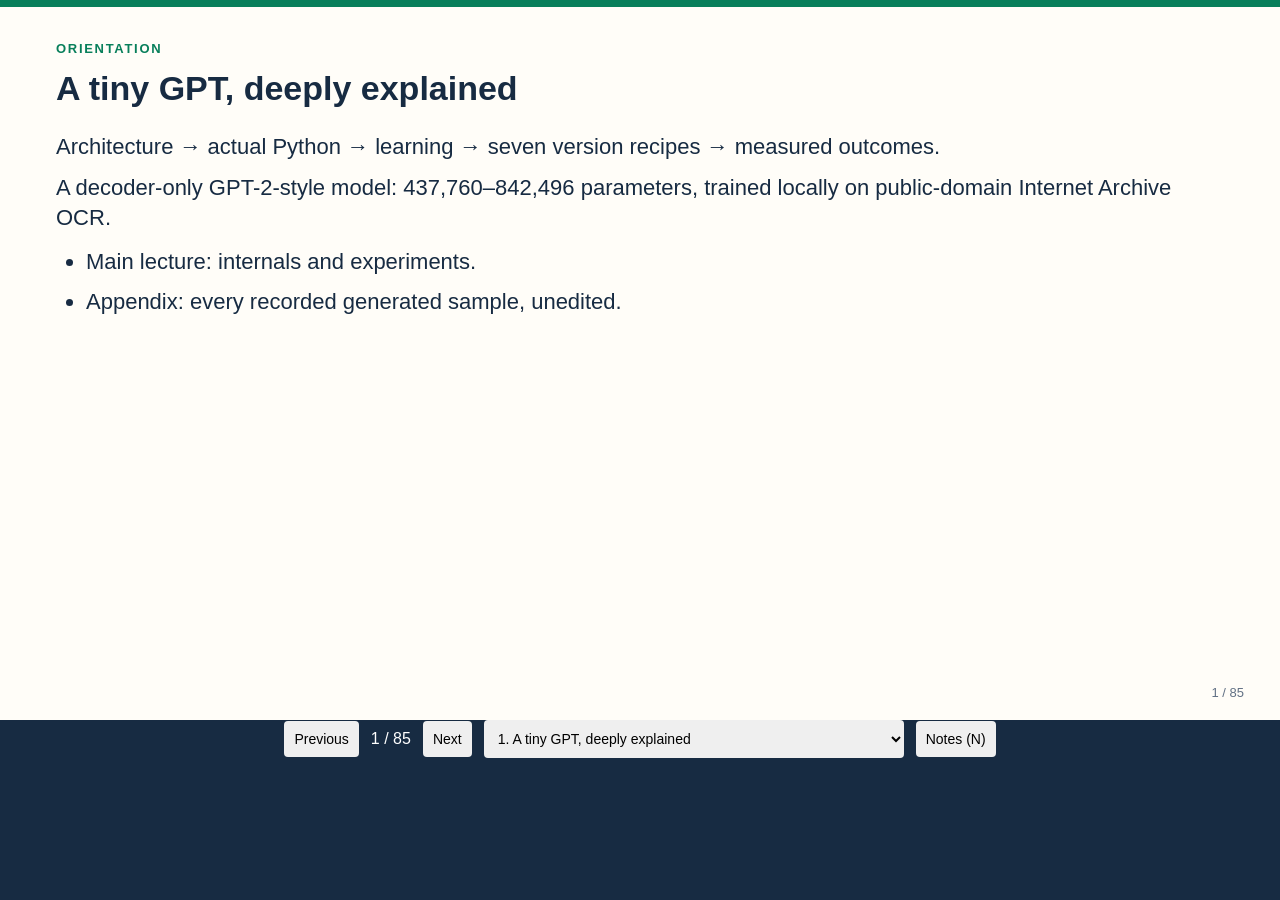
<file: deep-dive.html>
<!doctype html><html lang="en"><head><meta charset="utf-8"><meta name="viewport" content="width=device-width,initial-scale=1"><title>A tiny GPT, deeply explained: architecture, code, training, V1-V7</title><style>
*{box-sizing:border-box}body{margin:0;background:#172b42;color:#172b42;
font-family:Arial,Helvetica,sans-serif}.slide{display:none;position:relative;width:1280px;
height:720px;margin:24px auto;background:#fffdf8;padding:34px 56px 48px;
border-top:7px solid #087f5b}.slide.active{display:block}.eyebrow{font-size:13px;
color:#087f5b;text-transform:uppercase;letter-spacing:1.7px;font-weight:700}
h1{font-size:34px;line-height:1.14;margin:13px 0 24px;max-height:78px}
.content{font-size:22px;line-height:1.35}p{margin:12px 0}ul{padding-left:30px;
margin:14px 0}li{margin:10px 0}.source{font-size:13px;color:#617084;
font-family:monospace;margin-top:12px}pre{font-size:18px;line-height:1.36;
background:#eef2f5;border-left:4px solid #087f5b;padding:15px;margin:6px 0 14px;
white-space:pre-wrap;overflow-wrap:anywhere;font-family:ui-monospace,Menlo,monospace}
table{width:100%;border-collapse:collapse;margin:16px 0;font-size:17px;
line-height:1.3;table-layout:auto}td,th{padding:10px 8px;border-bottom:1px solid #d5dedc;
text-align:left;vertical-align:middle}th{background:#e8f4ee;font-weight:700}
tbody tr:nth-child(even){background:#f1f4f5}svg{display:block;width:100%;height:auto;
margin:12px 0}.legend{font-size:15px;line-height:1.4;margin:4px 0 14px}
.sample-label{font-size:15px;font-weight:700;color:#087f5b;margin:15px 0 4px}
blockquote{background:#eef2f5;white-space:pre-wrap;font-size:19px;line-height:1.35;
padding:12px 16px;border-left:4px solid #087f5b;margin:0 0 16px}
.sample-grid{display:grid;gap:18px}.sample-grid blockquote{font-size:18px}
.causal{max-width:670px;margin:auto}.causal td:not(:first-child){text-align:center;
font-family:monospace}.causal td.allowed{background:#c6ebd8}
.causal td.blocked{background:#e0e6eb;color:#617084}.causal th{font-family:monospace}
.notes{display:none;background:#f6efda;padding:18px;margin-top:25px;font-size:17px;
line-height:1.5}body.show-notes .slide{height:auto;min-height:720px}
body.show-notes .notes{display:block}footer{position:absolute;bottom:20px;right:36px;
font-size:13px;color:#617084}nav{display:flex;justify-content:center;align-items:center;
gap:12px;padding:0 15px 22px;color:white}button,select{padding:10px;border:0;
border-radius:4px;font-size:14px}select{max-width:500px}button{cursor:pointer}
@media(max-width:1280px){.slide{width:100%;height:auto;min-height:720px;margin:0}}
@media print{@page{size:13.333333in 7.5in;margin:0}body{background:white}
.slide{display:block!important;width:1280px;height:720px;min-height:0;margin:0;
break-after:page;break-inside:avoid}.notes,nav{display:none!important}}
</style></head><body><section class="slide active" id="slide-1"><div class="eyebrow">Orientation</div><h1>A tiny GPT, deeply explained</h1><div class="content"><p>Architecture → actual Python → learning → seven version recipes → measured outcomes.</p><p>A decoder-only GPT-2-style model: 437,760–842,496 parameters, trained locally on public-domain Internet Archive OCR.</p><ul><li>Main lecture: internals and experiments.</li><li>Appendix: every recorded generated sample, unedited.</li></ul></div><aside class="notes"><strong>Speaker notes</strong><p>Use the main lecture over two sessions, then browse the sample appendix during discussion. The deck is generated from source files and the three experiment JSON records. V1/V2 are scratch-trained; V3-V7 are warm-started continuations. No pretrained GPT-2 weights are used.</p></aside><footer>1 / 85</footer></section><section class="slide" id="slide-2"><div class="eyebrow">Orientation</div><h1>What students should be able to explain</h1><div class="content"><ul><li>Trace every tensor from byte IDs to next-byte logits.</li><li>Explain causality, pre-normalization, residual paths and weight tying.</li><li>Build a training batch without future or document-boundary leakage.</li><li>Distinguish scratch training, warm starts and identity depth growth.</li><li>Read the results without confusing byte accuracy with good writing.</li></ul></div><aside class="notes"><strong>Speaker notes</strong><p>Prerequisites: Python, basic PyTorch, matrix multiplication, softmax, and gradients. Allocate a first session to architecture/code and a second to data/training/version comparisons. The appendix is searchable evidence, not material that must all be presented aloud.</p></aside><footer>2 / 85</footer></section><section class="slide" id="slide-3"><div class="eyebrow">Architecture</div><h1>GPT-2-style does not mean pretrained GPT-2</h1><div class="content"><table><thead><tr><th>Feature</th><th>Retained</th><th>Intentional simplification</th></tr></thead><tbody><tr><td>Decoder blocks</td><td>Causal attention + pre-LN residual MLP</td><td>1–4 blocks, not 12</td></tr><tr><td>Embeddings</td><td>Learned tokens and absolute positions</td><td>256 bytes, not GPT-2 BPE</td></tr><tr><td>MLP</td><td>4× expansion, tanh GELU, biases</td><td>Width 64 or 128</td></tr><tr><td>Output</td><td>Final LayerNorm + tied token matrix</td><td>No separate vocabulary head</td></tr><tr><td>Engineering</td><td>AdamW, clipping, checkpoints</td><td>No KV cache or distributed training</td></tr></tbody></table><p>Structurally faithful and readable; not compatible with the original GPT-2 checkpoint shapes.</p></div><aside class="notes"><strong>Speaker notes</strong><p>Reference implementation: https://github.com/openai/gpt-2/blob/master/src/model.py . The reference&#x27;s conv1d projections are pointwise linear maps. Our initialization and training engineering are implementation choices, not a claim to reproduce every original GPT-2 detail.</p></aside><footer>3 / 85</footer></section><section class="slide" id="slide-4"><div class="eyebrow">Architecture</div><h1>The family at a glance</h1><div class="content"><table><thead><tr><th>Version</th><th>Blocks</th><th>Width</th><th>Heads</th><th>Byte context</th><th>Dropout</th><th>Parameters</th></tr></thead><tbody><tr><td>V1</td><td>2</td><td>128</td><td>4</td><td>64</td><td>0.0</td><td>437,760</td></tr><tr><td>V2</td><td>3</td><td>128</td><td>4</td><td>128</td><td>0.1</td><td>644,224</td></tr><tr><td>V3</td><td>3</td><td>128</td><td>4</td><td>128</td><td>0.1</td><td>644,224</td></tr><tr><td>V4</td><td>3</td><td>128</td><td>4</td><td>128</td><td>0.1</td><td>644,224</td></tr><tr><td>V5</td><td>4</td><td>128</td><td>4</td><td>128</td><td>0.1</td><td>842,496</td></tr><tr><td>V6</td><td>4</td><td>128</td><td>4</td><td>128</td><td>0.1</td><td>842,496</td></tr><tr><td>V7</td><td>4</td><td>128</td><td>4</td><td>128</td><td>0.1</td><td>842,496</td></tr></tbody></table><p>The core mechanism stays the same. V5 adds depth; V3–V7 mainly broaden data coverage.</p></div><aside class="notes"><strong>Speaker notes</strong><p>V1 uses no dropout. All later named versions use dropout 0.1. V2 doubles context and adds a block relative to V1. V5 adds the fourth block. The vocabulary remains 256 because bytes represent new words without needing a tokenizer vocabulary update.</p></aside><footer>4 / 85</footer></section><section class="slide" id="slide-5"><div class="eyebrow">Data</div><h1>Six real Archive works, not synthetic text</h1><div class="content"><table><thead><tr><th>Work</th><th>Scan edition</th><th>Training bytes</th></tr></thead><tbody><tr><td>Through the Looking-Glass</td><td>[1899?]</td><td>132,440</td></tr><tr><td>Alice&#x27;s adventures in Wonderland</td><td>1872</td><td>117,712</td></tr><tr><td>The wonderful wizard of Oz</td><td>1900, c1899</td><td>168,045</td></tr><tr><td>Peter and Wendy</td><td>c1911</td><td>207,564</td></tr><tr><td>The wind in the willows</td><td>c1913</td><td>267,269</td></tr><tr><td>The secret garden</td><td>[1911]</td><td>347,686</td></tr></tbody></table><p>Available training data: 1,240,716 bytes, 9.4× the original corpus.</p></div><aside class="notes"><strong>Speaker notes</strong><p>All scans are Internet Archive digitized books with NOT_IN_COPYRIGHT US metadata. This is not a Wayback crawl. Peter&#x27;s metadata says c1911 but its title page says 1912. Rights are US-specific; Peter Pan-related material has special UK provisions. Review older language and OCR errors before classroom use. Source URLs are in the closing slide.</p></aside><footer>5 / 85</footer></section><section class="slide" id="slide-6"><div class="eyebrow">Data</div><h1>Extract the story, not the whole scanned volume</h1><div class="content"><div class="source">expanded_data.py:86-94 · extract_story</div><pre><code>def extract_story(name, raw):
    if name not in BOUNDARIES:
        raise ValueError(f&quot;Story boundaries for {name} have not been verified.&quot;)
    start_pattern, end_pattern = BOUNDARIES[name]
    start = re.search(start_pattern, raw, re.IGNORECASE)
    endings = list(re.finditer(end_pattern, raw, re.IGNORECASE))
    if start is None or not endings or endings[-1].end() &lt;= start.start():
        raise ValueError(f&quot;Reliable story boundaries not found for {name}.&quot;)
    return unwrap_story(raw[start.start():endings[-1].end()])</code></pre><ul><li>Alice: stop before advertisements for Looking-Glass.</li><li>Peter: exclude the separately bound Margaret Ogilvy.</li><li>Keep source, cleaned and split hashes; retain uncorrected OCR errors.</li></ul></div><aside class="notes"><strong>Speaker notes</strong><p>This is actual code, not pseudocode. The verified start/end regular expressions are stored in BOUNDARIES and the corpus manifest. Missing reliable markers cause an explicit error. Decorative initial letters can be absent from OCR; the Oz opening is one example. Do not silently fill missing text with invented prose.</p></aside><footer>6 / 85</footer></section><section class="slide" id="slide-7"><div class="eyebrow">Data</div><h1>Split first; never move a holdout into training</h1><div class="content"><div class="source">expanded_data.py:77-83 · spans_for</div><pre><code>def spans_for(content):
    first, second = int(len(content) * 0.8), int(len(content) * 0.9)
    spans = dict(train=(0, first), validation=(first + MAX_CONTEXT, second),
                 test=(second + MAX_CONTEXT, len(content)))
    if any(end - start &lt;= 4 * MAX_CONTEXT for start, end in spans.values()):
        raise ValueError(&quot;Expanded book is too short for useful disjoint splits.&quot;)
    return spans</code></pre><p>Each new work: contiguous 80/10/10 passages, with 128 discarded bytes at both boundaries.</p><p>The original train/validation/test files remain frozen.</p></div><aside class="notes"><strong>Speaker notes</strong><p>A window must fit within one book&#x27;s training split. The test is within-book, not an unseen-author benchmark. A 128-byte boundary gap guards the maximum context. Byte cuts need not align with words or Unicode characters; the learning task itself is defined on bytes. Checksums detect accidental changes.</p></aside><footer>7 / 85</footer></section><section class="slide" id="slide-8"><div class="eyebrow">Data</div><h1>Tokenization: a deliberately visible choice</h1><div class="content"><div class="source">model.py:28-29 · encode</div><pre><code>def encode(text: str) -&gt; list[int]:
    return list(text.encode(&quot;utf-8&quot;))</code></pre><div class="source">model.py:32-34 · decode</div><pre><code>def decode(tokens: list[int]) -&gt; str:
    # An unfinished or invalid UTF-8 sequence is visible as a replacement character.
    return bytes(tokens).decode(&quot;utf-8&quot;, errors=&quot;replace&quot;)</code></pre><p>“Alice” → [65, 108, 105, 99, 101]. A Unicode character can occupy several bytes.</p><p>256 IDs, no unknown-word token. Byte perplexity is not GPT-2 BPE perplexity.</p></div><aside class="notes"><strong>Speaker notes</strong><p>decode uses replacement characters for invalid or unfinished UTF-8. Generation can terminate mid-character or mid-word. Keeping bytes makes the Transformer visible without a tokenizer subsystem, but makes context much shorter in word terms. For cross-tokenizer comparisons, use normalized raw-byte metrics rather than token PPL.</p></aside><footer>8 / 85</footer></section><section class="slide" id="slide-9"><div class="eyebrow">Data</div><h1>A training example is a shifted window</h1><div class="content"><div class="source">train.py:48-53 · batch</div><pre><code>def batch(data, context, batch_size, rng, device):
    starts = torch.randint(len(data) - context, (batch_size,), generator=rng)
    offsets = torch.arange(context)
    x = data[starts[:, None] + offsets]
    y = data[starts[:, None] + offsets + 1]
    return x.to(device), y.to(device)</code></pre><p>x = A l i c     y = l i c e. Every training position predicts the next byte.</p><p>The sampled start leaves room for the final target: len(data) − context.</p></div><aside class="notes"><strong>Speaker notes</strong><p>starts are sampled from [0, len(data)-context), so y&#x27;s largest possible index is len(data)-1. This is why the input and target share a window shifted by one. The helper receives only a training document, never a concatenation crossing validation or a book boundary.</p></aside><footer>9 / 85</footer></section><section class="slide" id="slide-10"><div class="eyebrow">Architecture</div><h1>The full computation graph</h1><div class="content"><svg viewBox="0 0 1080 210" role="img" aria-label="Byte IDs to cross-entropy"><defs><marker id="arrow-ByteIDstocrossentropy" markerWidth="8" markerHeight="8" refX="6" refY="3" orient="auto"><path d="M0 0 L6 3 L0 6" fill="#087f5b"/></marker></defs><rect x="10.0" y="20" width="151.7" height="148" rx="9" fill="#e8f4ee" stroke="#087f5b" stroke-width="2"/><text x="85.8" y="63.5" text-anchor="middle" font-size="20" fill="#172b42">Byte IDs</text><text x="85.8" y="88.5" text-anchor="middle" font-size="20" fill="#172b42">[B,T]</text><path d="M164.7 92 h20" stroke="#087f5b" stroke-width="2" marker-end="url(#arrow-ByteIDstocrossentropy)"/><rect x="191.7" y="20" width="151.7" height="148" rx="9" fill="#e8f4ee" stroke="#087f5b" stroke-width="2"/><text x="267.5" y="63.5" text-anchor="middle" font-size="20" fill="#172b42">Token + position</text><text x="267.5" y="88.5" text-anchor="middle" font-size="20" fill="#172b42">[B,T,C]</text><path d="M346.3 92 h20" stroke="#087f5b" stroke-width="2" marker-end="url(#arrow-ByteIDstocrossentropy)"/><rect x="373.3" y="20" width="151.7" height="148" rx="9" fill="#e8f4ee" stroke="#087f5b" stroke-width="2"/><text x="449.2" y="63.5" text-anchor="middle" font-size="20" fill="#172b42">Decoder blocks</text><text x="449.2" y="88.5" text-anchor="middle" font-size="20" fill="#172b42">[B,T,C]</text><path d="M528.0 92 h20" stroke="#087f5b" stroke-width="2" marker-end="url(#arrow-ByteIDstocrossentropy)"/><rect x="555.0" y="20" width="151.7" height="148" rx="9" fill="#e8f4ee" stroke="#087f5b" stroke-width="2"/><text x="630.8" y="63.5" text-anchor="middle" font-size="20" fill="#172b42">Final norm</text><text x="630.8" y="88.5" text-anchor="middle" font-size="20" fill="#172b42">[B,T,C]</text><path d="M709.7 92 h20" stroke="#087f5b" stroke-width="2" marker-end="url(#arrow-ByteIDstocrossentropy)"/><rect x="736.7" y="20" width="151.7" height="148" rx="9" fill="#e8f4ee" stroke="#087f5b" stroke-width="2"/><text x="812.5" y="63.5" text-anchor="middle" font-size="20" fill="#172b42">Tied logits</text><text x="812.5" y="88.5" text-anchor="middle" font-size="20" fill="#172b42">[B,T,256]</text><path d="M891.3 92 h20" stroke="#087f5b" stroke-width="2" marker-end="url(#arrow-ByteIDstocrossentropy)"/><rect x="918.3" y="20" width="151.7" height="148" rx="9" fill="#e8f4ee" stroke="#087f5b" stroke-width="2"/><text x="994.2" y="63.5" text-anchor="middle" font-size="20" fill="#172b42">Next-byte loss</text><text x="994.2" y="88.5" text-anchor="middle" font-size="20" fill="#172b42">scalar</text></svg><p>V7: B=32, T=128, C=128, H=4, L=4. The loss trains all positions.</p><p>Generation uses only the final position’s logits, then appends one sampled byte.</p></div><aside class="notes"><strong>Speaker notes</strong><p>Residual connections preserve the [batch, time, channel] shape throughout the stack. Token and position embeddings are added, not concatenated. Logits are unnormalized scores; cross-entropy combines log-softmax with the correct-target lookup.</p></aside><footer>10 / 85</footer></section><section class="slide" id="slide-11"><div class="eyebrow">Architecture</div><h1>Tensor shapes inside one attention block</h1><div class="content"><table><thead><tr><th>Tensor</th><th>General shape</th><th>V7 concrete shape</th></tr></thead><tbody><tr><td>Hidden x</td><td>[B,T,C]</td><td>[32,128,128]</td></tr><tr><td>Packed QKV</td><td>[B,T,3C]</td><td>[32,128,384]</td></tr><tr><td>Each of Q,K,V</td><td>[B,H,T,C/H]</td><td>[32,4,128,32]</td></tr><tr><td>Attention scores</td><td>[B,H,T,T]</td><td>[32,4,128,128]</td></tr><tr><td>Merged output</td><td>[B,T,C]</td><td>[32,128,128]</td></tr></tbody></table><p>Scores alone contain 2,097,152 floats ≈ 8 MiB per block, before gradients.</p></div><aside class="notes"><strong>Speaker notes</strong><p>Head width is C/H=32. Time appears twice in the score tensor: one axis for query positions and one for keys. Doubling context multiplies score memory by four, not two. Total training memory also includes activations, gradients and optimizer states.</p></aside><footer>11 / 85</footer></section><section class="slide" id="slide-12"><div class="eyebrow">Architecture / actual code</div><h1>Learned embeddings and positions</h1><div class="content"><div class="source">model.py:104-109 · GPT.forward</div><pre><code>def forward(self, tokens, targets=None):
    if tokens.ndim != 2 or not 1 &lt;= tokens.shape[1] &lt;= self.config.context:
        raise ValueError(&quot;Input must have shape [batch, 1..context].&quot;)
    positions = torch.arange(tokens.shape[1], device=tokens.device)
    x = self.embedding_dropout(self.token(tokens) + self.position(positions))
    x = self.final_norm(self.blocks(x))</code></pre><p>Embeddings: token table [256,C], position table [context,C]. Positions start at zero.</p><p>Layer blocks preserve width; positional information is learned, not sinusoidal.</p></div><aside class="notes"><strong>Speaker notes</strong><p>Inspect GPT.__init__ for the two nn.Embedding tables. These are absolute learned positions like GPT-2. During cropped generation, positions reset for each window; this is a simplification, not a long-context or cached-decoding implementation.</p></aside><footer>12 / 85</footer></section><section class="slide" id="slide-13"><div class="eyebrow">Architecture / actual code</div><h1>Project Q, K and V; split the heads</h1><div class="content"><div class="source">model.py:48-54 · CausalAttention.forward</div><pre><code>def forward(self, x):
    batch, length, width = x.shape
    q, k, v = self.qkv(x).chunk(3, dim=-1)
    q, k, v = [
        t.view(batch, length, self.heads, width // self.heads).transpose(1, 2)
        for t in (q, k, v)
    ]</code></pre><p>One linear layer makes 3C features; chunk separates query, key and value roles.</p></div><aside class="notes"><strong>Speaker notes</strong><p>Q identifies what each position seeks, K describes positions to match against, and V provides their content. view splits C into heads and head-width; transpose puts heads before time. Each head gets an independent attention matrix, not independent tokens.</p></aside><footer>13 / 85</footer></section><section class="slide" id="slide-14"><div class="eyebrow">Architecture</div><h1>The triangular mask is the causality guarantee</h1><div class="content"><div class="causal"><table><thead><tr><th>Q / K</th><th>k0</th><th>k1</th><th>k2</th><th>k3</th><th>k4</th></tr></thead><tbody><tr><td>q0</td><td class="allowed">1</td><td class="blocked">0</td><td class="blocked">0</td><td class="blocked">0</td><td class="blocked">0</td></tr><tr><td>q1</td><td class="allowed">1</td><td class="allowed">1</td><td class="blocked">0</td><td class="blocked">0</td><td class="blocked">0</td></tr><tr><td>q2</td><td class="allowed">1</td><td class="allowed">1</td><td class="allowed">1</td><td class="blocked">0</td><td class="blocked">0</td></tr><tr><td>q3</td><td class="allowed">1</td><td class="allowed">1</td><td class="allowed">1</td><td class="allowed">1</td><td class="blocked">0</td></tr><tr><td>q4</td><td class="allowed">1</td><td class="allowed">1</td><td class="allowed">1</td><td class="allowed">1</td><td class="allowed">1</td></tr></tbody></table></div><p>1 = visible key; 0 = forbidden future key. A token may see itself and all earlier tokens.</p><p>Changing positions 8–15 must leave logits at positions 0–7 unchanged.</p></div><aside class="notes"><strong>Speaker notes</strong><p>Rows are queries and columns are keys. Mask the future before softmax with minus infinity, so forbidden weights become zero. Zeroing scores instead would still give future keys probability mass. Evaluation disables dropout for the exact-prefix test.</p></aside><footer>14 / 85</footer></section><section class="slide" id="slide-15"><div class="eyebrow">Architecture / actual code</div><h1>Scale, mask, normalize, then mix values</h1><div class="content"><div class="source">model.py:55-57 · CausalAttention.forward</div><pre><code>scores = q @ k.transpose(-2, -1) / math.sqrt(width // self.heads)
scores = scores.masked_fill(~self.mask[:length, :length], float(&quot;-inf&quot;))
weights = self.attention_dropout(scores.softmax(dim=-1))</code></pre><p>softmax(QKᵀ / √head_width) V. Scaling prevents large dot products from saturating softmax.</p></div><aside class="notes"><strong>Speaker notes</strong><p>The scale is 1/sqrt(32) for our 128-wide, four-head models. Before dropout, each attention row sums to one over visible keys. Training-time attention dropout scales surviving weights and does not renormalize the row. This is separate from the causal mask.</p></aside><footer>15 / 85</footer></section><section class="slide" id="slide-16"><div class="eyebrow">Architecture / actual code</div><h1>Merge heads and project back to the residual width</h1><div class="content"><div class="source">model.py:58-59 · CausalAttention.forward</div><pre><code>attended = (weights @ v).transpose(1, 2).contiguous().view(batch, length, width)
return self.output_dropout(self.project(attended))</code></pre><div class="source">model.py:40-44 · CausalAttention.__init__</div><pre><code>self.heads = config.heads
self.qkv = nn.Linear(config.width, 3 * config.width)
self.project = nn.Linear(config.width, config.width)
self.attention_dropout = nn.Dropout(config.dropout)
self.output_dropout = nn.Dropout(config.dropout)</code></pre><p>transpose → contiguous → view merges head outputs. The projection restores the C-wide residual interface.</p></div><aside class="notes"><strong>Speaker notes</strong><p>After transposing the attended values, contiguous makes the memory layout compatible with view. The output projection mixes heads. Its output dropout is a regularization site, not a change in tensor shape or vocabulary.</p></aside><footer>16 / 85</footer></section><section class="slide" id="slide-17"><div class="eyebrow">Architecture / actual code</div><h1>A block has two pre-normalized residual branches</h1><div class="content"><div class="source">model.py:75-77 · Block.forward</div><pre><code>def forward(self, x):
    x = x + self.attention(self.ln1(x))
    return x + self.mlp(self.ln2(x))</code></pre><div class="source">model.py:68-73 · Block.__init__</div><pre><code>self.mlp = nn.Sequential(
    nn.Linear(config.width, 4 * config.width),
    nn.GELU(approximate=&quot;tanh&quot;),
    nn.Linear(4 * config.width, config.width),
    nn.Dropout(config.dropout),
)</code></pre><p>Attention communicates across time. The MLP transforms each position’s features.</p></div><aside class="notes"><strong>Speaker notes</strong><p>Pre-LN means normalize the branch input, then add its output to the untouched residual stream. LayerNorm normalizes features within one token, not across time. The MLP is position-wise: C→4C→C, with tanh-approximate GELU between its linear maps.</p></aside><footer>17 / 85</footer></section><section class="slide" id="slide-18"><div class="eyebrow">Architecture</div><h1>Why LayerNorm and GELU are not optional details</h1><div class="content"><ul><li>LayerNorm(x) = gain·(x−μ)/√(variance+ε) + bias; statistics are across C.</li><li>GELU approximately gates x by the probability it exceeds a Gaussian threshold.</li><li>The residual path carries existing information and a direct gradient route.</li><li>Final LayerNorm precedes the tied vocabulary projection.</li></ul><p>Our nn.LayerNorm default ε is 10⁻⁵; GELU uses approximate=&#x27;tanh&#x27;.</p></div><aside class="notes"><strong>Speaker notes</strong><p>Contrast LayerNorm with BatchNorm: its behavior does not depend on another example in the minibatch. GELU is not ReLU; it retains a smooth negative-side response. These operations are preserved from the GPT-2 structural pattern.</p></aside><footer>18 / 85</footer></section><section class="slide" id="slide-19"><div class="eyebrow">Architecture / actual code</div><h1>One embedding matrix serves two jobs</h1><div class="content"><div class="source">model.py:110-115 · GPT.forward</div><pre><code># F.linear uses the very same matrix as the input token embedding.
logits = F.linear(x, self.token.weight)
loss = None
if targets is not None:
    loss = F.cross_entropy(logits.reshape(-1, 256), targets.reshape(-1))
return logits, loss</code></pre><p>F.linear(x, token.weight) uses the same [256,C] parameter matrix used for input lookup.</p></div><aside class="notes"><strong>Speaker notes</strong><p>Weight tying reduces parameters and connects token representations with token prediction. F.linear interprets the embedding matrix as output rows. The loss flattens [B,T,256] and [B,T] so every target contributes. No softmax is needed before F.cross_entropy; supplying probabilities there would be incorrect.</p></aside><footer>19 / 85</footer></section><section class="slide" id="slide-20"><div class="eyebrow">Architecture</div><h1>Count the parameters instead of guessing</h1><div class="content"><p>P = 256C + TC + L(12C² + 13C) + 2C</p><table><thead><tr><th>Component</th><th>V7 parameters</th></tr></thead><tbody><tr><td>Token embedding: 256×128</td><td>32,768</td></tr><tr><td>Position embedding: 128×128</td><td>16,384</td></tr><tr><td>One decoder block: 12×128² + 13×128</td><td>198,272</td></tr><tr><td>Four blocks</td><td>793,088</td></tr><tr><td>Final LayerNorm</td><td>256</td></tr><tr><td>Total</td><td>842,496</td></tr></tbody></table></div><aside class="notes"><strong>Speaker notes</strong><p>Attention contributes 4C²+4C parameters; the MLP contributes 8C²+5C; two LayerNorms contribute 4C. The final norm adds 2C. Dropout and the causal mask have no learned parameters. There is no second output vocabulary matrix.</p></aside><footer>20 / 85</footer></section><section class="slide" id="slide-21"><div class="eyebrow">Architecture / actual code</div><h1>Initialization keeps residual branches controlled</h1><div class="content"><div class="source">model.py:98-102 · GPT._initialize</div><pre><code>def _initialize(module):
    if isinstance(module, (nn.Linear, nn.Embedding)):
        nn.init.normal_(module.weight, std=0.02)
        if isinstance(module, nn.Linear):
            nn.init.zeros_(module.bias)</code></pre><div class="source">model.py:91-95 · GPT.__init__</div><pre><code>for block in self.blocks:
    nn.init.normal_(block.attention.project.weight,
                    std=0.02 / math.sqrt(2 * config.layers))
    nn.init.normal_(block.mlp[2].weight,
                    std=0.02 / math.sqrt(2 * config.layers))</code></pre><p>Linear/embedding weights start with σ=0.02; residual projections use σ=0.02/√(2L).</p></div><aside class="notes"><strong>Speaker notes</strong><p>Biases are zero. Scaling residual output projections with depth controls accumulated residual variance. This is our training-oriented implementation choice, not a promise to match the original TensorFlow checkpoint initialization exactly.</p></aside><footer>21 / 85</footer></section><section class="slide" id="slide-22"><div class="eyebrow">Architecture / regularization</div><h1>Where V2–V7 apply dropout</h1><div class="content"><table><thead><tr><th>Site</th><th>Actual operation</th><th>Training p</th><th>Evaluation</th></tr></thead><tbody><tr><td>Embeddings</td><td>token + position → dropout</td><td>0.1</td><td>Identity</td></tr><tr><td>Attention weights</td><td>softmax scores → dropout</td><td>0.1</td><td>Identity</td></tr><tr><td>Attention output</td><td>projection → dropout</td><td>0.1</td><td>Identity</td></tr><tr><td>MLP output</td><td>second linear → dropout</td><td>0.1</td><td>Identity</td></tr></tbody></table><p>model.eval() disables dropout, but does not disable gradients. no_grad() is a separate control.</p></div><aside class="notes"><strong>Speaker notes</strong><p>V1 has p=0, so its legacy function is unchanged. The same saved state dict loads with a default dropout field when old checkpoints omit that field. The dropout tests check train/eval behavior, generation determinism and training-mode restoration.</p></aside><footer>22 / 85</footer></section><section class="slide" id="slide-23"><div class="eyebrow">Training / actual code</div><h1>One optimization step</h1><div class="content"><div class="source">train_expanded.py:102-110 · train_version</div><pre><code>optimizer.zero_grad(set_to_none=True)
_, loss = model(x.to(device), y.to(device))
if not torch.isfinite(loss).item():
    raise RuntimeError(f&quot;Nonfinite {spec[&#x27;name&#x27;]} loss at step {step}&quot;)
loss.backward()
norm = torch.nn.utils.clip_grad_norm_(model.parameters(), 1.0)
if not torch.isfinite(norm).item():
    raise RuntimeError(f&quot;Nonfinite {spec[&#x27;name&#x27;]} gradient at step {step}&quot;)
optimizer.step()</code></pre><p>AdamW LR=0.0003 for new stages; weight decay=0.01; clip gradient norm to 1.</p></div><aside class="notes"><strong>Speaker notes</strong><p>The scratch studies used LR=0.001. Expanded stages use a lower fixed LR because they warm-start learned weights. zero_grad precedes backward; clipping follows backward and precedes optimizer.step. Nonfinite loss or gradients raise an explicit error.</p></aside><footer>23 / 85</footer></section><section class="slide" id="slide-24"><div class="eyebrow">Training / evaluation</div><h1>Score next bytes without giving away the target</h1><div class="content"><div class="source">train.py:70-78 · evaluate</div><pre><code>    for indices in positions.split(64):
        offsets = torch.arange(-model.config.context, 0)
        x = data[indices[:, None] + offsets].to(device)
        y = data[indices].to(device)
        logits = model(x)[0][:, -1]
        losses.extend(F.cross_entropy(logits, y, reduction=&quot;none&quot;).cpu().tolist())
        correct += int((logits.argmax(-1) == y).sum().item())
finally:
    model.train(previous_mode)</code></pre><p>Inputs end immediately before the scored target. Only logits[:,−1] is compared with that target.</p></div><aside class="notes"><strong>Speaker notes</strong><p>Evaluation positions are sampled without replacement using fixed generators. All versions score identical targets within a comparison but may use different context lengths. Conditioning on prior held-out bytes is normal autoregressive evaluation, not training on test targets. eval and no_grad serve different purposes.</p></aside><footer>24 / 85</footer></section><section class="slide" id="slide-25"><div class="eyebrow">Study 1 / recipes</div><h1>Baseline plus five improvement attempts</h1><div class="content"><table><thead><tr><th>Run</th><th>Change</th><th>Context</th><th>Width / blocks</th><th>Updates</th></tr></thead><tbody><tr><td>R0</td><td>Baseline: one small block, 200 updates</td><td>32</td><td>64 / 1</td><td>200</td></tr><tr><td>R1</td><td>Increase updates from 200 to 600</td><td>32</td><td>64 / 1</td><td>600</td></tr><tr><td>R2</td><td>Increase context from 32 to 64 bytes</td><td>64</td><td>64 / 1</td><td>600</td></tr><tr><td>R3</td><td>Increase width to 128 and depth to two blocks</td><td>64</td><td>128 / 2</td><td>600</td></tr><tr><td>R4</td><td>Increase updates from 600 to 1800</td><td>64</td><td>128 / 2</td><td>1800</td></tr><tr><td>R5</td><td>Add 100-step warmup and cosine learning-rate decay</td><td>64</td><td>128 / 2</td><td>1800</td></tr></tbody></table></div><aside class="notes"><strong>Speaker notes</strong><p>Each scratch run restarts seed 42 and its own batch generator. R1 adds training; R2 adds context; R3 adds width and depth together; R4 adds training; R5 adds a schedule. These are practical attempts, not five guaranteed successes or an equal-compute ablation.</p></aside><footer>25 / 85</footer></section><section class="slide" id="slide-26"><div class="eyebrow">Study 1 / all results</div><h1>The baseline experiment table</h1><div class="content"><table><thead><tr><th>Run</th><th>Parameters</th><th>Train loss</th><th>Val loss</th><th>Val BPB</th><th>Val PPL</th><th>Val accuracy</th></tr></thead><tbody><tr><td>R0</td><td>68,544</td><td>2.403</td><td>2.558</td><td>3.690</td><td>12.910</td><td>29.2%</td></tr><tr><td>R1</td><td>68,544</td><td>1.989</td><td>2.139</td><td>3.086</td><td>8.494</td><td>40.3%</td></tr><tr><td>R2</td><td>70,592</td><td>1.946</td><td>2.177</td><td>3.141</td><td>8.824</td><td>39.5%</td></tr><tr><td>R3</td><td>437,760</td><td>1.636</td><td>1.889</td><td>2.725</td><td>6.610</td><td>46.4%</td></tr><tr><td>R4</td><td>437,760</td><td>1.078</td><td>1.622</td><td>2.339</td><td>5.061</td><td>54.8%</td></tr><tr><td>R5</td><td>437,760</td><td>1.158</td><td>1.641</td><td>2.368</td><td>5.162</td><td>53.5%</td></tr></tbody></table><p>R2 and R5 regressed. Keep R4, not merely the latest run.</p></div><aside class="notes"><strong>Speaker notes</strong><p>The scores use each run&#x27;s validation-selected checkpoint. Loss is nats per byte; BPB=loss/ln(2), PPL=exp(loss). Uniform prediction has 8 bits/byte. Larger context processes more bytes per update, and width/depth changes are bundled.</p></aside><footer>26 / 85</footer></section><section class="slide" id="slide-27"><div class="eyebrow">Study 1 / all curves</div><h1>Learning curves expose diminishing returns</h1><div class="content"><svg viewBox="0 0 1080 330" role="img" aria-label="Updates within run →; validation loss in nats ↓"><rect width="100%" height="100%" fill="white"/><path d="M75 280.0 H1055" stroke="#d9e0e5"/><text x="4" y="286.0" font-size="17">1.51</text><path d="M75 214.5 H1055" stroke="#d9e0e5"/><text x="4" y="220.5" font-size="17">1.80</text><path d="M75 149.0 H1055" stroke="#d9e0e5"/><text x="4" y="155.0" font-size="17">2.09</text><path d="M75 83.5 H1055" stroke="#d9e0e5"/><text x="4" y="89.5" font-size="17">2.38</text><path d="M75 18.0 H1055" stroke="#d9e0e5"/><text x="4" y="24.0" font-size="17">2.67</text><text x="59.0" y="312" font-size="17">200</text><text x="304.0" y="312" font-size="17">600</text><text x="549.0" y="312" font-size="17">1000</text><text x="794.0" y="312" font-size="17">1400</text><text x="1039.0" y="312" font-size="17">1800</text><polyline points="75.0,43.4" fill="none" stroke="#087f5b" stroke-width="3"/><circle cx="75.0" cy="43.4" r="4" fill="#087f5b"/><polyline points="75.0,43.4 197.5,101.4 320.0,137.8" fill="none" stroke="#2274a5" stroke-width="3"/><circle cx="75.0" cy="43.4" r="4" fill="#2274a5"/><circle cx="197.5" cy="101.4" r="4" fill="#2274a5"/><circle cx="320.0" cy="137.8" r="4" fill="#2274a5"/><polyline points="75.0,48.9 197.5,97.0 320.0,129.2" fill="none" stroke="#a652b1" stroke-width="3"/><circle cx="75.0" cy="48.9" r="4" fill="#a652b1"/><circle cx="197.5" cy="97.0" r="4" fill="#a652b1"/><circle cx="320.0" cy="129.2" r="4" fill="#a652b1"/><polyline points="75.0,98.2 197.5,158.0 320.0,194.4" fill="none" stroke="#d18400" stroke-width="3"/><circle cx="75.0" cy="98.2" r="4" fill="#d18400"/><circle cx="197.5" cy="158.0" r="4" fill="#d18400"/><circle cx="320.0" cy="194.4" r="4" fill="#d18400"/><polyline points="75.0,98.2 197.5,158.0 320.0,194.4 442.5,215.1 565.0,221.1 687.5,232.7 810.0,233.0 932.5,249.7 1055.0,254.6" fill="none" stroke="#d34f47" stroke-width="3"/><circle cx="75.0" cy="98.2" r="4" fill="#d34f47"/><circle cx="197.5" cy="158.0" r="4" fill="#d34f47"/><circle cx="320.0" cy="194.4" r="4" fill="#d34f47"/><circle cx="442.5" cy="215.1" r="4" fill="#d34f47"/><circle cx="565.0" cy="221.1" r="4" fill="#d34f47"/><circle cx="687.5" cy="232.7" r="4" fill="#d34f47"/><circle cx="810.0" cy="233.0" r="4" fill="#d34f47"/><circle cx="932.5" cy="249.7" r="4" fill="#d34f47"/><circle cx="1055.0" cy="254.6" r="4" fill="#d34f47"/><polyline points="75.0,71.3 197.5,158.6 320.0,190.8 442.5,216.1 565.0,221.3 687.5,234.9 810.0,237.1 932.5,243.0 1055.0,250.2" fill="none" stroke="#586778" stroke-width="3"/><circle cx="75.0" cy="71.3" r="4" fill="#586778"/><circle cx="197.5" cy="158.6" r="4" fill="#586778"/><circle cx="320.0" cy="190.8" r="4" fill="#586778"/><circle cx="442.5" cy="216.1" r="4" fill="#586778"/><circle cx="565.0" cy="221.3" r="4" fill="#586778"/><circle cx="687.5" cy="234.9" r="4" fill="#586778"/><circle cx="810.0" cy="237.1" r="4" fill="#586778"/><circle cx="932.5" cy="243.0" r="4" fill="#586778"/><circle cx="1055.0" cy="250.2" r="4" fill="#586778"/></svg><div class="legend"><span style="color:#087f5b">R0</span> · <span style="color:#2274a5">R1</span> · <span style="color:#a652b1">R2</span> · <span style="color:#d18400">R3</span> · <span style="color:#d34f47">R4</span> · <span style="color:#586778">R5</span> · Updates within run →; validation loss in nats ↓</div><p>R0/R1 overlap early; R3/R4 overlap through update 600.</p></div><aside class="notes"><strong>Speaker notes</strong><p>This chart contains every recorded validation checkpoint from the first study. Initialization and sampled windows are identical within each matching prefix. Do not mix this validation loss with the expanded study&#x27;s weighted score.</p></aside><footer>27 / 85</footer></section><section class="slide" id="slide-28"><div class="eyebrow">V1 / build recipe</div><h1>V1: retain the smallest useful teaching model</h1><div class="content"><table><thead><tr><th>Setting</th><th>V1</th></tr></thead><tbody><tr><td>Blocks / width / heads</td><td>2 / 128 / 4</td></tr><tr><td>Context / dropout</td><td>64 bytes / 0.0</td></tr><tr><td>Scratch updates / best</td><td>1,800 / 1,800</td></tr><tr><td>Parameters</td><td>437,760</td></tr><tr><td>Test accuracy / BPB</td><td>54.8% / 2.349</td></tr></tbody></table><p>Retraining reproduced the original selected weights exactly: True.</p></div><aside class="notes"><strong>Speaker notes</strong><p>V1 repeats the selected R4 architecture and recipe. It was retrained separately, not merely copied under a new name. The exact tensor equality check protects the original teaching model while optional dropout/depth support was added.</p></aside><footer>28 / 85</footer></section><section class="slide" id="slide-29"><div class="eyebrow">V2 / build recipe</div><h1>V2: context, one more block, and dropout</h1><div class="content"><table><thead><tr><th>Change from V1</th><th>V2</th></tr></thead><tbody><tr><td>Context</td><td>64 → 128 bytes</td></tr><tr><td>Blocks</td><td>2 → 3</td></tr><tr><td>Dropout</td><td>0 → 0.1</td></tr><tr><td>Parameters</td><td>644,224</td></tr><tr><td>Scratch updates / selected</td><td>3,600 / 2,600</td></tr></tbody></table><p>Still width 128, four heads, byte tokens, learned positions and tied embeddings.</p></div><aside class="notes"><strong>Speaker notes</strong><p>V2 is scratch-trained, not warm-started from V1. Context, depth and regularization change together. It uses the original single-book training corpus. Adding dropout was intended to regularize, but this bundled comparison does not isolate its effect.</p></aside><footer>29 / 85</footer></section><section class="slide" id="slide-30"><div class="eyebrow">V1–V2 / measured comparison</div><h1>V2 improves prediction, with more compute</h1><div class="content"><table><thead><tr><th>Version</th><th>Val loss</th><th>Full val loss</th><th>Test BPB</th><th>Test PPL</th><th>Test accuracy</th></tr></thead><tbody><tr><td>V1</td><td>1.622</td><td>1.573</td><td>2.349</td><td>5.094</td><td>54.8%</td></tr><tr><td>V2</td><td>1.516</td><td>1.505</td><td>2.250</td><td>4.758</td><td>57.0%</td></tr></tbody></table><p>V2 validation at 1,800 updates: 1.547; equal updates still are not equal compute.</p></div><aside class="notes"><strong>Speaker notes</strong><p>V2 presents twice as many bytes per update and was run for twice the updates. The initial test was already published, so this comparison reuses a holdout rather than introducing a new independent test. Checkpoints still use validation only.</p></aside><footer>30 / 85</footer></section><section class="slide" id="slide-31"><div class="eyebrow">V1–V2 / all curves</div><h1>Select a checkpoint, not the final optimizer step</h1><div class="content"><svg viewBox="0 0 1080 330" role="img" aria-label="Updates within scratch run →; original validation loss ↓"><rect width="100%" height="100%" fill="white"/><path d="M75 280.0 H1055" stroke="#d9e0e5"/><text x="4" y="286.0" font-size="17">1.40</text><path d="M75 214.5 H1055" stroke="#d9e0e5"/><text x="4" y="220.5" font-size="17">1.69</text><path d="M75 149.0 H1055" stroke="#d9e0e5"/><text x="4" y="155.0" font-size="17">1.98</text><path d="M75 83.5 H1055" stroke="#d9e0e5"/><text x="4" y="89.5" font-size="17">2.27</text><path d="M75 18.0 H1055" stroke="#d9e0e5"/><text x="4" y="24.0" font-size="17">2.56</text><text x="59.0" y="312" font-size="17">200</text><text x="304.0" y="312" font-size="17">1050</text><text x="549.0" y="312" font-size="17">1900</text><text x="794.0" y="312" font-size="17">2750</text><text x="1039.0" y="312" font-size="17">3600</text><polyline points="75.0,74.1 132.6,134.1 190.3,170.5 247.9,191.3 305.6,197.3 363.2,208.9 420.9,209.2 478.5,226.0 536.2,230.9" fill="none" stroke="#087f5b" stroke-width="3"/><circle cx="75.0" cy="74.1" r="4" fill="#087f5b"/><circle cx="132.6" cy="134.1" r="4" fill="#087f5b"/><circle cx="190.3" cy="170.5" r="4" fill="#087f5b"/><circle cx="247.9" cy="191.3" r="4" fill="#087f5b"/><circle cx="305.6" cy="197.3" r="4" fill="#087f5b"/><circle cx="363.2" cy="208.9" r="4" fill="#087f5b"/><circle cx="420.9" cy="209.2" r="4" fill="#087f5b"/><circle cx="478.5" cy="226.0" r="4" fill="#087f5b"/><circle cx="536.2" cy="230.9" r="4" fill="#087f5b"/><polyline points="75.0,43.4 132.6,125.3 190.3,156.1 247.9,194.3 305.6,205.3 363.2,216.9 420.9,227.9 478.5,243.7 536.2,247.7 593.8,246.5 651.5,249.5 709.1,246.2 766.8,254.6 824.4,246.0 882.1,247.3 939.7,246.0 997.4,246.4 1055.0,241.3" fill="none" stroke="#2274a5" stroke-width="3"/><circle cx="75.0" cy="43.4" r="4" fill="#2274a5"/><circle cx="132.6" cy="125.3" r="4" fill="#2274a5"/><circle cx="190.3" cy="156.1" r="4" fill="#2274a5"/><circle cx="247.9" cy="194.3" r="4" fill="#2274a5"/><circle cx="305.6" cy="205.3" r="4" fill="#2274a5"/><circle cx="363.2" cy="216.9" r="4" fill="#2274a5"/><circle cx="420.9" cy="227.9" r="4" fill="#2274a5"/><circle cx="478.5" cy="243.7" r="4" fill="#2274a5"/><circle cx="536.2" cy="247.7" r="4" fill="#2274a5"/><circle cx="593.8" cy="246.5" r="4" fill="#2274a5"/><circle cx="651.5" cy="249.5" r="4" fill="#2274a5"/><circle cx="709.1" cy="246.2" r="4" fill="#2274a5"/><circle cx="766.8" cy="254.6" r="4" fill="#2274a5"/><circle cx="824.4" cy="246.0" r="4" fill="#2274a5"/><circle cx="882.1" cy="247.3" r="4" fill="#2274a5"/><circle cx="939.7" cy="246.0" r="4" fill="#2274a5"/><circle cx="997.4" cy="246.4" r="4" fill="#2274a5"/><circle cx="1055.0" cy="241.3" r="4" fill="#2274a5"/></svg><div class="legend"><span style="color:#087f5b">V1</span> · <span style="color:#2274a5">V2</span> · Updates within scratch run →; original validation loss ↓</div><p>V2: selected update 2,600; final update 3,600 was worse.</p></div><aside class="notes"><strong>Speaker notes</strong><p>The selection point is 2,600 of 3,600 executed updates. More training did not keep improving held-out loss. The original record preserves all checks, not just the best score. The expanded warm-start chain starts from this selected V2 state.</p></aside><footer>31 / 85</footer></section><section class="slide" id="slide-32"><div class="eyebrow">Evaluation design</div><h1>Three studies use two validation objectives</h1><div class="content"><table><thead><tr><th>Study</th><th>Selection target set</th><th>Selection objective</th></tr></thead><tbody><tr><td>R0–R5</td><td>1,024 original bytes</td><td>Original validation loss</td></tr><tr><td>V1–V2</td><td>Same original bytes</td><td>Original validation loss</td></tr><tr><td>V3–V7</td><td>Original 1,024 + 5×256 new bytes</td><td>½ original + ½ new-book macro loss</td></tr></tbody></table><p>Compare all seven versions on the common expanded validation/test suites, not on incompatible selection scores.</p></div><aside class="notes"><strong>Speaker notes</strong><p>The full original validation scores for V1/V2 were measured after selection. Expanded common validation includes all five new books even in stages not yet training on those books. This keeps target offsets and weighting identical across stages.</p></aside><footer>32 / 85</footer></section><section class="slide" id="slide-33"><div class="eyebrow">Continual data expansion</div><h1>Add one work per version</h1><div class="content"><table><thead><tr><th>Version</th><th>New work</th><th>Training books</th><th>Available train bytes</th></tr></thead><tbody><tr><td>V3</td><td>Alice&#x27;s adventures in Wonderland</td><td>2</td><td>250,152</td></tr><tr><td>V4</td><td>The wonderful wizard of Oz</td><td>3</td><td>418,197</td></tr><tr><td>V5</td><td>Peter and Wendy</td><td>4</td><td>625,761</td></tr><tr><td>V6</td><td>The wind in the willows</td><td>5</td><td>893,030</td></tr><tr><td>V7</td><td>The secret garden</td><td>6</td><td>1,240,716</td></tr></tbody></table><p>The original training file is rehearsed; its validation/test bytes are never added to training.</p></div><aside class="notes"><strong>Speaker notes</strong><p>V3 adds Alice; V4 Oz; V5 Peter; V6 Willows; V7 Secret Garden. Each stage trains on the cumulative allowed training documents. All per-document splits are frozen before training. These volumes are unique available training bytes, not repeated exposures.</p></aside><footer>33 / 85</footer></section><section class="slide" id="slide-34"><div class="eyebrow">Continual learning</div><h1>Checkpoint lineage is not optimizer lineage</h1><div class="content"><svg viewBox="0 0 1080 210" role="img" aria-label="Warm-start chain"><defs><marker id="arrow-Warmstartchain" markerWidth="8" markerHeight="8" refX="6" refY="3" orient="auto"><path d="M0 0 L6 3 L0 6" fill="#087f5b"/></marker></defs><rect x="10.0" y="20" width="151.7" height="148" rx="9" fill="#e8f4ee" stroke="#087f5b" stroke-width="2"/><text x="85.8" y="63.5" text-anchor="middle" font-size="20" fill="#172b42">V2</text><text x="85.8" y="88.5" text-anchor="middle" font-size="20" fill="#172b42">2,600 selected</text><path d="M164.7 92 h20" stroke="#087f5b" stroke-width="2" marker-end="url(#arrow-Warmstartchain)"/><rect x="191.7" y="20" width="151.7" height="148" rx="9" fill="#e8f4ee" stroke="#087f5b" stroke-width="2"/><text x="267.5" y="63.5" text-anchor="middle" font-size="20" fill="#172b42">V3</text><text x="267.5" y="88.5" text-anchor="middle" font-size="20" fill="#172b42">1,400 selected</text><path d="M346.3 92 h20" stroke="#087f5b" stroke-width="2" marker-end="url(#arrow-Warmstartchain)"/><rect x="373.3" y="20" width="151.7" height="148" rx="9" fill="#e8f4ee" stroke="#087f5b" stroke-width="2"/><text x="449.2" y="63.5" text-anchor="middle" font-size="20" fill="#172b42">V4</text><text x="449.2" y="88.5" text-anchor="middle" font-size="20" fill="#172b42">1,800 selected</text><path d="M528.0 92 h20" stroke="#087f5b" stroke-width="2" marker-end="url(#arrow-Warmstartchain)"/><rect x="555.0" y="20" width="151.7" height="148" rx="9" fill="#e8f4ee" stroke="#087f5b" stroke-width="2"/><text x="630.8" y="63.5" text-anchor="middle" font-size="20" fill="#172b42">V5</text><text x="630.8" y="88.5" text-anchor="middle" font-size="20" fill="#172b42">1,800 selected</text><path d="M709.7 92 h20" stroke="#087f5b" stroke-width="2" marker-end="url(#arrow-Warmstartchain)"/><rect x="736.7" y="20" width="151.7" height="148" rx="9" fill="#e8f4ee" stroke="#087f5b" stroke-width="2"/><text x="812.5" y="63.5" text-anchor="middle" font-size="20" fill="#172b42">V6</text><text x="812.5" y="88.5" text-anchor="middle" font-size="20" fill="#172b42">1,800 selected</text><path d="M891.3 92 h20" stroke="#087f5b" stroke-width="2" marker-end="url(#arrow-Warmstartchain)"/><rect x="918.3" y="20" width="151.7" height="148" rx="9" fill="#e8f4ee" stroke="#087f5b" stroke-width="2"/><text x="994.2" y="63.5" text-anchor="middle" font-size="20" fill="#172b42">V7</text><text x="994.2" y="88.5" text-anchor="middle" font-size="20" fill="#172b42">1,000 selected</text></svg><p>Load parent weights → create a fresh AdamW optimizer → train → select by common validation.</p><p>V1 is independent. V3–V7 inherit selected weights, not parent optimizer moments.</p></div><aside class="notes"><strong>Speaker notes</strong><p>All stages use seed 42, but they are not independent seeds or scratch runs. The parent SHA-256 is saved for each version. Executed updates can exceed the selected checkpoint&#x27;s update count; inherited learning is based on the selected state.</p></aside><footer>34 / 85</footer></section><section class="slide" id="slide-35"><div class="eyebrow">Continual learning / actual code</div><h1>Warm starts plus controlled depth growth</h1><div class="content"><div class="source">model.py:151-162 · grow_depth</div><pre><code>def grow_depth(parent, layers):
    if layers &lt; parent.config.layers:
        raise ValueError(&quot;Depth growth cannot remove existing blocks.&quot;)
    model = GPT(replace(parent.config, layers=layers)).to(parent.token.weight.device)
    state = model.state_dict()
    state.update(parent.state_dict())
    model.load_state_dict(state)
    # New residual branches start as identity, preserving the parent&#x27;s inference.
    for block in model.blocks[parent.config.layers:]:
        nn.init.zeros_(block.attention.project.weight)
        nn.init.zeros_(block.mlp[2].weight)
    return model</code></pre></div><aside class="notes"><strong>Speaker notes</strong><p>This is the entire helper. It only permits adding blocks. Existing state tensors are copied, then new attention and MLP output projection weights are zeroed. Their biases already initialize to zero. With dropout disabled, the new residual branches add zero, preserving the parent&#x27;s inference function before training.</p></aside><footer>35 / 85</footer></section><section class="slide" id="slide-36"><div class="eyebrow">Continual learning / correctness</div><h1>A new block starts as identity, but can learn</h1><div class="content"><div class="source">test_expanded.py:32-43 · ExpandedTests.test_depth_growth_preserves_function_and_new_branch_can_learn</div><pre><code>def test_depth_growth_preserves_function_and_new_branch_can_learn(self):
    parent = GPT(Config(context=16, width=32, layers=2, dropout=0.1)).eval()
    x = torch.randint(256, (2, 16))
    expected = parent(x)[0].detach()
    grown = grow_depth(parent, 3).eval()
    torch.testing.assert_close(grown(x)[0], expected, rtol=0, atol=0)
    self.assertEqual(grown.config, replace(parent.config, layers=3))
    grown(x, torch.randint(256, (2, 16)))[1].backward()
    self.assertGreater(grown.blocks[2].attention.project.weight.grad.abs().sum().item(), 0)
    self.assertGreater(grown.blocks[2].mlp[2].weight.grad.abs().sum().item(), 0)
    torch.testing.assert_close(parent(x)[0], expected, rtol=0, atol=0)
    with self.assertRaises(ValueError):</code></pre><p>Zero output weights do not freeze the branch: output projections receive gradients on the first step.</p></div><aside class="notes"><strong>Speaker notes</strong><p>Upstream parameters in a zero-output branch initially get no gradient through that zero projection; after the projection begins learning, their gradients can flow. The test checks exact inference preservation and nonzero gradients on both output projection matrices. Parent parameters are not aliased or modified.</p></aside><footer>36 / 85</footer></section><section class="slide" id="slide-37"><div class="eyebrow">Document-aware training / code</div><h1>Choose a document before choosing its window</h1><div class="content"><div class="source">train_expanded.py:44-52 · document_batch</div><pre><code>def document_batch(documents, context, rng, batch_size=32):
    if not documents or any(len(document) &lt;= context for document in documents):
        raise ValueError(&quot;Each training document must contain a complete shifted window.&quot;)
    if len(documents) &lt; 2:
        raise ValueError(&quot;Expanded training needs the original plus at least one new book.&quot;)
    weights = torch.tensor([0.5] + [0.5 / (len(documents) - 1)] * (len(documents) - 1))
    chosen = torch.multinomial(weights, batch_size, replacement=True, generator=rng)
    x = torch.empty((batch_size, context), dtype=torch.long)
    y = torch.empty_like(x)</code></pre><p>P(original)=0.5; P(each new book)=0.5 / number_of_new_books.</p></div><aside class="notes"><strong>Speaker notes</strong><p>Rehearsal deliberately oversamples the small original document. It aims to reduce forgetting of the original style while sharing the rest of the windows across new works equally, not proportionally to their byte lengths.</p></aside><footer>37 / 85</footer></section><section class="slide" id="slide-38"><div class="eyebrow">Document-aware training / code</div><h1>No batch row crosses a book boundary</h1><div class="content"><div class="source">train_expanded.py:53-56 · document_batch</div><pre><code>for index in chosen.unique().tolist():
    rows = (chosen == index).nonzero().flatten()
    x[rows], y[rows] = batch(documents[index], context, len(rows), rng, &quot;cpu&quot;)
return x, y, chosen</code></pre><p>Group selected rows by document; call the original shifted-window helper for that document only.</p></div><aside class="notes"><strong>Speaker notes</strong><p>x and y are assembled after document-local sampling. Concatenating documents and sampling arbitrary windows would create artificial transitions and could cross holdout boundaries. The tests use constant-valued synthetic books to make any crossing immediately visible.</p></aside><footer>38 / 85</footer></section><section class="slide" id="slide-39"><div class="eyebrow">Document-aware training / actual exposure</div><h1>How much each document is actually sampled</h1><div class="content"><table><thead><tr><th>V7 document</th><th>Windows</th><th>Share of V7 windows</th></tr></thead><tbody><tr><td>original</td><td>41,656</td><td>50.1%</td></tr><tr><td>alice</td><td>8,253</td><td>9.9%</td></tr><tr><td>oz</td><td>8,366</td><td>10.1%</td></tr><tr><td>peter</td><td>8,160</td><td>9.8%</td></tr><tr><td>willows</td><td>8,395</td><td>10.1%</td></tr><tr><td>garden</td><td>8,370</td><td>10.1%</td></tr></tbody></table><p>Random mixture counts are recorded, rather than assumed to equal their expected percentages.</p></div><aside class="notes"><strong>Speaker notes</strong><p>Every row is a 128-byte context with 128 shifted targets. Windows are sampled with replacement and overlap within the training partition. Available training bytes and total presented bytes are different quantities.</p></aside><footer>39 / 85</footer></section><section class="slide" id="slide-40"><div class="eyebrow">Common validation / actual code</div><h1>The same weighted score selects every new version</h1><div class="content"><div class="source">train_expanded.py:71-77 · suite</div><pre><code>def suite(model, documents, positions, device):
    per_book = {name: evaluate(model, content, positions[name], device)
                for name, content in documents.items()}
    new_metrics = [per_book[book[&quot;name&quot;]] for book in BOOKS]
    macro = combine(new_metrics, [1 / len(new_metrics)] * len(new_metrics))
    combined = combine([per_book[&quot;original&quot;], macro], [0.5, 0.5])
    return dict(per_book=per_book, new_books_macro=macro, combined=combined)</code></pre><p>loss = 0.5·original_loss + 0.1·(Alice + Oz + Peter + Willows + Garden losses).</p></div><aside class="notes"><strong>Speaker notes</strong><p>combine averages losses and accuracies with explicit weights, then computes PPL=exp(averaged loss), not average(per-book PPL). The five-book macro prevents the longest book from dominating. The original gets half the selection weight by design; it is not an unbiased corpus-size-weighted benchmark.</p></aside><footer>40 / 85</footer></section><section class="slide" id="slide-41"><div class="eyebrow">Checkpoint selection / actual code</div><h1>Save only when held-out loss improves</h1><div class="content"><div class="source">train_expanded.py:90-94 · train_version</div><pre><code>initial = suite(model, validation, positions, device)
best_loss = initial[&quot;combined&quot;][&quot;loss&quot;]
best_step = 0
save_model(model, path)
curve = [dict(step=0, validation=initial, elapsed_seconds=0.0)]</code></pre><div class="source">train_expanded.py:123-125 · train_version</div><pre><code>if metrics[&quot;combined&quot;][&quot;loss&quot;] &lt; best_loss:
    best_loss, best_step = metrics[&quot;combined&quot;][&quot;loss&quot;], step
    save_model(model, path)</code></pre><p>The initial parent is a valid candidate. Neither test score chooses a checkpoint.</p></div><aside class="notes"><strong>Speaker notes</strong><p>Every 200 updates, the same validation suite is measured. The initial parent is saved at step zero; a stage can honestly fail to improve. In the actual runs every new version selected a later checkpoint. Test performance is scored after all five choices are finalized.</p></aside><footer>41 / 85</footer></section><section class="slide" id="slide-42"><div class="eyebrow">Compute / all executed runs</div><h1>Budgets and selected checkpoints are different</h1><div class="content"><table><thead><tr><th>Version</th><th>Executed / selected</th><th>Presented bytes</th><th>Training seconds</th></tr></thead><tbody><tr><td>V1</td><td>1,800 / 1,800</td><td>3,686,400</td><td>25.4</td></tr><tr><td>V2</td><td>3,600 / 2,600</td><td>14,745,600</td><td>198.9</td></tr><tr><td>V3</td><td>1,800 / 1,400</td><td>7,372,800</td><td>107.4</td></tr><tr><td>V4</td><td>1,800 / 1,800</td><td>7,372,800</td><td>109.1</td></tr><tr><td>V5</td><td>1,800 / 1,800</td><td>7,372,800</td><td>138.6</td></tr><tr><td>V6</td><td>1,800 / 1,800</td><td>7,372,800</td><td>146.6</td></tr><tr><td>V7</td><td>2,600 / 1,000</td><td>10,649,600</td><td>219.6</td></tr></tbody></table><p>Times include periodic validation/checkpoint overhead; exclude final test and sample generation.</p></div><aside class="notes"><strong>Speaker notes</strong><p>V2 executes 3,600 but selects 2,600. V3 selects 1,400 of 1,800. V7 selects 1,000 of 2,600. Later versions also inherit earlier selected computation. Do not describe this as an equal-compute comparison.</p></aside><footer>42 / 85</footer></section><section class="slide" id="slide-43"><div class="eyebrow">V3 / exact build</div><h1>V3: add alice and continue learning</h1><div class="content"><table><thead><tr><th>Build detail</th><th>Recorded value</th></tr></thead><tbody><tr><td>Parent checkpoint</td><td>V2.pt</td></tr><tr><td>Added book</td><td>Alice&#x27;s adventures in Wonderland</td></tr><tr><td>Blocks / width / heads / context</td><td>3 / 128 / 4 / 128 bytes</td></tr><tr><td>Available training bytes</td><td>250,152</td></tr><tr><td>Updates executed / selected</td><td>1,800 / 1,400</td></tr><tr><td>Common loss: parent → selected</td><td>1.743 → 1.599</td></tr><tr><td>Original / fresh test accuracy</td><td>59.6% / 53.8%</td></tr></tbody></table></div><aside class="notes"><strong>Speaker notes</strong><p>V3 loads the recorded parent state and resets optimizer moments. The additional work is Alice&#x27;s adventures in Wonderland. Only this and earlier new works are in training. All five new validation books remain in the common selection suite. No new block is introduced in this stage. Fixed examples are in the appendix; compare their errors, not just the aggregate score.</p></aside><footer>43 / 85</footer></section><section class="slide" id="slide-44"><div class="eyebrow">V4 / exact build</div><h1>V4: add oz and continue learning</h1><div class="content"><table><thead><tr><th>Build detail</th><th>Recorded value</th></tr></thead><tbody><tr><td>Parent checkpoint</td><td>V3.pt</td></tr><tr><td>Added book</td><td>The wonderful wizard of Oz</td></tr><tr><td>Blocks / width / heads / context</td><td>3 / 128 / 4 / 128 bytes</td></tr><tr><td>Available training bytes</td><td>418,197</td></tr><tr><td>Updates executed / selected</td><td>1,800 / 1,800</td></tr><tr><td>Common loss: parent → selected</td><td>1.599 → 1.497</td></tr><tr><td>Original / fresh test accuracy</td><td>60.5% / 56.5%</td></tr></tbody></table></div><aside class="notes"><strong>Speaker notes</strong><p>V4 loads the recorded parent state and resets optimizer moments. The additional work is The wonderful wizard of Oz. Only this and earlier new works are in training. All five new validation books remain in the common selection suite. No new block is introduced in this stage. Fixed examples are in the appendix; compare their errors, not just the aggregate score.</p></aside><footer>44 / 85</footer></section><section class="slide" id="slide-45"><div class="eyebrow">V5 / exact build</div><h1>V5: add peter and continue learning</h1><div class="content"><table><thead><tr><th>Build detail</th><th>Recorded value</th></tr></thead><tbody><tr><td>Parent checkpoint</td><td>V4.pt</td></tr><tr><td>Added book</td><td>Peter and Wendy</td></tr><tr><td>Blocks / width / heads / context</td><td>4 / 128 / 4 / 128 bytes</td></tr><tr><td>Available training bytes</td><td>625,761</td></tr><tr><td>Updates executed / selected</td><td>1,800 / 1,800</td></tr><tr><td>Common loss: parent → selected</td><td>1.497 → 1.447</td></tr><tr><td>Original / fresh test accuracy</td><td>60.8% / 58.1%</td></tr></tbody></table></div><aside class="notes"><strong>Speaker notes</strong><p>V5 loads the recorded parent state and resets optimizer moments. The additional work is Peter and Wendy. Only this and earlier new works are in training. All five new validation books remain in the common selection suite. V5 introduces the identity-initialized fourth block. Fixed examples are in the appendix; compare their errors, not just the aggregate score.</p></aside><footer>45 / 85</footer></section><section class="slide" id="slide-46"><div class="eyebrow">V6 / exact build</div><h1>V6: add willows and continue learning</h1><div class="content"><table><thead><tr><th>Build detail</th><th>Recorded value</th></tr></thead><tbody><tr><td>Parent checkpoint</td><td>V5.pt</td></tr><tr><td>Added book</td><td>The wind in the willows</td></tr><tr><td>Blocks / width / heads / context</td><td>4 / 128 / 4 / 128 bytes</td></tr><tr><td>Available training bytes</td><td>893,030</td></tr><tr><td>Updates executed / selected</td><td>1,800 / 1,800</td></tr><tr><td>Common loss: parent → selected</td><td>1.447 → 1.416</td></tr><tr><td>Original / fresh test accuracy</td><td>60.8% / 58.5%</td></tr></tbody></table></div><aside class="notes"><strong>Speaker notes</strong><p>V6 loads the recorded parent state and resets optimizer moments. The additional work is The wind in the willows. Only this and earlier new works are in training. All five new validation books remain in the common selection suite. No new block is introduced in this stage. Fixed examples are in the appendix; compare their errors, not just the aggregate score.</p></aside><footer>46 / 85</footer></section><section class="slide" id="slide-47"><div class="eyebrow">V7 / exact build</div><h1>V7: add garden and continue learning</h1><div class="content"><table><thead><tr><th>Build detail</th><th>Recorded value</th></tr></thead><tbody><tr><td>Parent checkpoint</td><td>V6.pt</td></tr><tr><td>Added book</td><td>The secret garden</td></tr><tr><td>Blocks / width / heads / context</td><td>4 / 128 / 4 / 128 bytes</td></tr><tr><td>Available training bytes</td><td>1,240,716</td></tr><tr><td>Updates executed / selected</td><td>2,600 / 1,000</td></tr><tr><td>Common loss: parent → selected</td><td>1.416 → 1.391</td></tr><tr><td>Original / fresh test accuracy</td><td>61.2% / 59.2%</td></tr></tbody></table></div><aside class="notes"><strong>Speaker notes</strong><p>V7 loads the recorded parent state and resets optimizer moments. The additional work is The secret garden. Only this and earlier new works are in training. All five new validation books remain in the common selection suite. No new block is introduced in this stage. Fixed examples are in the appendix; compare their errors, not just the aggregate score.</p></aside><footer>47 / 85</footer></section><section class="slide" id="slide-48"><div class="eyebrow">V3–V7 / all learning curves</div><h1>Common validation improves across the warm-start chain</h1><div class="content"><svg viewBox="0 0 1080 330" role="img" aria-label="Updates within this stage →; common weighted validation loss ↓"><rect width="100%" height="100%" fill="white"/><path d="M75 280.0 H1055" stroke="#d9e0e5"/><text x="4" y="286.0" font-size="17">1.35</text><path d="M75 214.5 H1055" stroke="#d9e0e5"/><text x="4" y="220.5" font-size="17">1.46</text><path d="M75 149.0 H1055" stroke="#d9e0e5"/><text x="4" y="155.0" font-size="17">1.57</text><path d="M75 83.5 H1055" stroke="#d9e0e5"/><text x="4" y="89.5" font-size="17">1.68</text><path d="M75 18.0 H1055" stroke="#d9e0e5"/><text x="4" y="24.0" font-size="17">1.78</text><text x="59.0" y="312" font-size="17">0</text><text x="304.0" y="312" font-size="17">650</text><text x="549.0" y="312" font-size="17">1300</text><text x="794.0" y="312" font-size="17">1950</text><text x="1039.0" y="312" font-size="17">2600</text><polyline points="75.0,43.4 150.4,109.7 225.8,123.8 301.2,124.1 376.5,126.6 451.9,129.6 527.3,123.5 602.7,129.9 678.1,127.6 753.5,127.8" fill="none" stroke="#087f5b" stroke-width="3"/><circle cx="75.0" cy="43.4" r="4" fill="#087f5b"/><circle cx="150.4" cy="109.7" r="4" fill="#087f5b"/><circle cx="225.8" cy="123.8" r="4" fill="#087f5b"/><circle cx="301.2" cy="124.1" r="4" fill="#087f5b"/><circle cx="376.5" cy="126.6" r="4" fill="#087f5b"/><circle cx="451.9" cy="129.6" r="4" fill="#087f5b"/><circle cx="527.3" cy="123.5" r="4" fill="#087f5b"/><circle cx="602.7" cy="129.9" r="4" fill="#087f5b"/><circle cx="678.1" cy="127.6" r="4" fill="#087f5b"/><circle cx="753.5" cy="127.8" r="4" fill="#087f5b"/><polyline points="75.0,129.9 150.4,173.6 225.8,178.7 301.2,178.1 376.5,184.7 451.9,187.2 527.3,181.1 602.7,186.3 678.1,187.6 753.5,190.9" fill="none" stroke="#2274a5" stroke-width="3"/><circle cx="75.0" cy="129.9" r="4" fill="#2274a5"/><circle cx="150.4" cy="173.6" r="4" fill="#2274a5"/><circle cx="225.8" cy="178.7" r="4" fill="#2274a5"/><circle cx="301.2" cy="178.1" r="4" fill="#2274a5"/><circle cx="376.5" cy="184.7" r="4" fill="#2274a5"/><circle cx="451.9" cy="187.2" r="4" fill="#2274a5"/><circle cx="527.3" cy="181.1" r="4" fill="#2274a5"/><circle cx="602.7" cy="186.3" r="4" fill="#2274a5"/><circle cx="678.1" cy="187.6" r="4" fill="#2274a5"/><circle cx="753.5" cy="190.9" r="4" fill="#2274a5"/><polyline points="75.0,190.9 150.4,201.3 225.8,206.9 301.2,205.8 376.5,207.8 451.9,212.7 527.3,210.1 602.7,213.6 678.1,209.6 753.5,221.3" fill="none" stroke="#a652b1" stroke-width="3"/><circle cx="75.0" cy="190.9" r="4" fill="#a652b1"/><circle cx="150.4" cy="201.3" r="4" fill="#a652b1"/><circle cx="225.8" cy="206.9" r="4" fill="#a652b1"/><circle cx="301.2" cy="205.8" r="4" fill="#a652b1"/><circle cx="376.5" cy="207.8" r="4" fill="#a652b1"/><circle cx="451.9" cy="212.7" r="4" fill="#a652b1"/><circle cx="527.3" cy="210.1" r="4" fill="#a652b1"/><circle cx="602.7" cy="213.6" r="4" fill="#a652b1"/><circle cx="678.1" cy="209.6" r="4" fill="#a652b1"/><circle cx="753.5" cy="221.3" r="4" fill="#a652b1"/><polyline points="75.0,221.3 150.4,224.6 225.8,225.0 301.2,230.4 376.5,232.6 451.9,237.5 527.3,235.0 602.7,227.9 678.1,234.6 753.5,239.7" fill="none" stroke="#d18400" stroke-width="3"/><circle cx="75.0" cy="221.3" r="4" fill="#d18400"/><circle cx="150.4" cy="224.6" r="4" fill="#d18400"/><circle cx="225.8" cy="225.0" r="4" fill="#d18400"/><circle cx="301.2" cy="230.4" r="4" fill="#d18400"/><circle cx="376.5" cy="232.6" r="4" fill="#d18400"/><circle cx="451.9" cy="237.5" r="4" fill="#d18400"/><circle cx="527.3" cy="235.0" r="4" fill="#d18400"/><circle cx="602.7" cy="227.9" r="4" fill="#d18400"/><circle cx="678.1" cy="234.6" r="4" fill="#d18400"/><circle cx="753.5" cy="239.7" r="4" fill="#d18400"/><polyline points="75.0,239.7 150.4,236.6 225.8,242.5 301.2,244.1 376.5,246.0 451.9,254.6 527.3,248.8 602.7,239.9 678.1,247.1 753.5,251.7 828.8,253.2 904.2,249.6 979.6,252.2 1055.0,252.9" fill="none" stroke="#d34f47" stroke-width="3"/><circle cx="75.0" cy="239.7" r="4" fill="#d34f47"/><circle cx="150.4" cy="236.6" r="4" fill="#d34f47"/><circle cx="225.8" cy="242.5" r="4" fill="#d34f47"/><circle cx="301.2" cy="244.1" r="4" fill="#d34f47"/><circle cx="376.5" cy="246.0" r="4" fill="#d34f47"/><circle cx="451.9" cy="254.6" r="4" fill="#d34f47"/><circle cx="527.3" cy="248.8" r="4" fill="#d34f47"/><circle cx="602.7" cy="239.9" r="4" fill="#d34f47"/><circle cx="678.1" cy="247.1" r="4" fill="#d34f47"/><circle cx="753.5" cy="251.7" r="4" fill="#d34f47"/><circle cx="828.8" cy="253.2" r="4" fill="#d34f47"/><circle cx="904.2" cy="249.6" r="4" fill="#d34f47"/><circle cx="979.6" cy="252.2" r="4" fill="#d34f47"/><circle cx="1055.0" cy="252.9" r="4" fill="#d34f47"/></svg><div class="legend"><span style="color:#087f5b">V3</span> · <span style="color:#2274a5">V4</span> · <span style="color:#a652b1">V5</span> · <span style="color:#d18400">V6</span> · <span style="color:#d34f47">V7</span> · Updates within this stage →; common weighted validation loss ↓</div><p>All points use the same targets and weights. Stage zero is the inherited checkpoint.</p></div><aside class="notes"><strong>Speaker notes</strong><p>Each line includes every recorded point, including step zero. The curves have different initial states, data coverage and inherited compute. V7&#x27;s selected update is 1,000 even though the run continued to 2,600. This is not a test-tuning curve.</p></aside><footer>48 / 85</footer></section><section class="slide" id="slide-49"><div class="eyebrow">All seven versions / comparable results</div><h1>The final accuracy and loss table</h1><div class="content"><table><thead><tr><th>Version</th><th>Common val loss</th><th>Original test</th><th>Fresh macro</th><th>Fresh BPB</th><th>Fresh PPL</th></tr></thead><tbody><tr><td>V1</td><td>1.820</td><td>54.8%</td><td>48.8%</td><td>2.766</td><td>6.803</td></tr><tr><td>V2</td><td>1.743</td><td>57.0%</td><td>51.1%</td><td>2.694</td><td>6.473</td></tr><tr><td>V3</td><td>1.599</td><td>59.6%</td><td>53.8%</td><td>2.475</td><td>5.560</td></tr><tr><td>V4</td><td>1.497</td><td>60.5%</td><td>56.5%</td><td>2.281</td><td>4.861</td></tr><tr><td>V5</td><td>1.447</td><td>60.8%</td><td>58.1%</td><td>2.129</td><td>4.375</td></tr><tr><td>V6</td><td>1.416</td><td>60.8%</td><td>58.5%</td><td>2.060</td><td>4.171</td></tr><tr><td>V7</td><td>1.391</td><td>61.2%</td><td>59.2%</td><td>2.018</td><td>4.052</td></tr></tbody></table><p>Original test: 16,300 targets, reused. New test: 5×2,048 targets, first scored after selection.</p></div><aside class="notes"><strong>Speaker notes</strong><p>All rows score identical target sets. The fresh set is new to this study but comes from held-out passages of the same five books, not unseen authors. The selected new recommendation is V7 by common validation, not by its test score.</p></aside><footer>49 / 85</footer></section><section class="slide" id="slide-50"><div class="eyebrow">All per-book results</div><h1>Fresh test accuracy by book</h1><div class="content"><table><thead><tr><th>Version</th><th>Alice</th><th>Oz</th><th>Peter</th><th>Willows</th><th>Garden</th></tr></thead><tbody><tr><td>V1</td><td>53.4%</td><td>48.5%</td><td>48.2%</td><td>46.0%</td><td>47.7%</td></tr><tr><td>V2</td><td>56.9%</td><td>49.8%</td><td>49.5%</td><td>48.8%</td><td>50.6%</td></tr><tr><td>V3</td><td>59.8%</td><td>52.4%</td><td>53.5%</td><td>50.3%</td><td>53.1%</td></tr><tr><td>V4</td><td>60.7%</td><td>59.5%</td><td>55.0%</td><td>52.3%</td><td>54.7%</td></tr><tr><td>V5</td><td>60.7%</td><td>60.6%</td><td>59.6%</td><td>54.0%</td><td>55.4%</td></tr><tr><td>V6</td><td>60.3%</td><td>60.4%</td><td>59.4%</td><td>56.7%</td><td>55.9%</td></tr><tr><td>V7</td><td>60.8%</td><td>60.5%</td><td>60.4%</td><td>56.2%</td><td>58.1%</td></tr></tbody></table><p>Percent of next-byte targets predicted correctly.</p></div><aside class="notes"><strong>Speaker notes</strong><p>These are all seven versions on the same 2,048 distinct targets in each book. Equal-book macro metrics give each work equal weight. Report every domain, including regressions; do not cherry-pick only the added book or best sample.</p></aside><footer>50 / 85</footer></section><section class="slide" id="slide-51"><div class="eyebrow">All per-book results</div><h1>Fresh test loss by book</h1><div class="content"><table><thead><tr><th>Version</th><th>Alice</th><th>Oz</th><th>Peter</th><th>Willows</th><th>Garden</th></tr></thead><tbody><tr><td>V1</td><td>1.706</td><td>1.932</td><td>1.975</td><td>2.060</td><td>1.914</td></tr><tr><td>V2</td><td>1.628</td><td>1.918</td><td>1.931</td><td>2.011</td><td>1.851</td></tr><tr><td>V3</td><td>1.433</td><td>1.779</td><td>1.775</td><td>1.844</td><td>1.748</td></tr><tr><td>V4</td><td>1.381</td><td>1.379</td><td>1.700</td><td>1.777</td><td>1.668</td></tr><tr><td>V5</td><td>1.351</td><td>1.334</td><td>1.412</td><td>1.686</td><td>1.597</td></tr><tr><td>V6</td><td>1.358</td><td>1.329</td><td>1.383</td><td>1.505</td><td>1.566</td></tr><tr><td>V7</td><td>1.348</td><td>1.339</td><td>1.367</td><td>1.513</td><td>1.429</td></tr></tbody></table><p>Nats per byte; lower is better.</p></div><aside class="notes"><strong>Speaker notes</strong><p>These are all seven versions on the same 2,048 distinct targets in each book. Equal-book macro metrics give each work equal weight. Report every domain, including regressions; do not cherry-pick only the added book or best sample.</p></aside><footer>51 / 85</footer></section><section class="slide" id="slide-52"><div class="eyebrow">All per-book results</div><h1>Fresh test bits per byte by book</h1><div class="content"><table><thead><tr><th>Version</th><th>Alice</th><th>Oz</th><th>Peter</th><th>Willows</th><th>Garden</th></tr></thead><tbody><tr><td>V1</td><td>2.461</td><td>2.787</td><td>2.849</td><td>2.973</td><td>2.762</td></tr><tr><td>V2</td><td>2.349</td><td>2.766</td><td>2.786</td><td>2.901</td><td>2.670</td></tr><tr><td>V3</td><td>2.067</td><td>2.566</td><td>2.560</td><td>2.661</td><td>2.522</td></tr><tr><td>V4</td><td>1.993</td><td>1.990</td><td>2.453</td><td>2.564</td><td>2.407</td></tr><tr><td>V5</td><td>1.950</td><td>1.925</td><td>2.038</td><td>2.432</td><td>2.303</td></tr><tr><td>V6</td><td>1.960</td><td>1.917</td><td>1.995</td><td>2.171</td><td>2.259</td></tr><tr><td>V7</td><td>1.944</td><td>1.931</td><td>1.972</td><td>2.183</td><td>2.061</td></tr></tbody></table><p>Loss divided by ln(2); lower is better.</p></div><aside class="notes"><strong>Speaker notes</strong><p>These are all seven versions on the same 2,048 distinct targets in each book. Equal-book macro metrics give each work equal weight. Report every domain, including regressions; do not cherry-pick only the added book or best sample.</p></aside><footer>52 / 85</footer></section><section class="slide" id="slide-53"><div class="eyebrow">All per-book results</div><h1>Fresh test byte perplexity by book</h1><div class="content"><table><thead><tr><th>Version</th><th>Alice</th><th>Oz</th><th>Peter</th><th>Willows</th><th>Garden</th></tr></thead><tbody><tr><td>V1</td><td>5.506</td><td>6.901</td><td>7.207</td><td>7.849</td><td>6.781</td></tr><tr><td>V2</td><td>5.095</td><td>6.804</td><td>6.898</td><td>7.468</td><td>6.363</td></tr><tr><td>V3</td><td>4.191</td><td>5.921</td><td>5.898</td><td>6.324</td><td>5.743</td></tr><tr><td>V4</td><td>3.981</td><td>3.971</td><td>5.475</td><td>5.913</td><td>5.302</td></tr><tr><td>V5</td><td>3.863</td><td>3.796</td><td>4.105</td><td>5.396</td><td>4.936</td></tr><tr><td>V6</td><td>3.890</td><td>3.776</td><td>3.985</td><td>4.503</td><td>4.788</td></tr><tr><td>V7</td><td>3.848</td><td>3.814</td><td>3.924</td><td>4.541</td><td>4.174</td></tr></tbody></table><p>exp(loss), not BPE token perplexity.</p></div><aside class="notes"><strong>Speaker notes</strong><p>These are all seven versions on the same 2,048 distinct targets in each book. Equal-book macro metrics give each work equal weight. Report every domain, including regressions; do not cherry-pick only the added book or best sample.</p></aside><footer>53 / 85</footer></section><section class="slide" id="slide-54"><div class="eyebrow">Results / tradeoffs</div><h1>Aggregate gains do not mean every domain improved</h1><div class="content"><ul><li>V6 improves Willows, but Alice, Oz and Peter accuracy each fall slightly from V5.</li><li>V7 improves Garden, while Willows falls from V6.</li><li>A rehearsal mixture protects the original book; it also biases the learning objective.</li><li>Data, depth and cumulative compute are bundled: no causal attribution from this study.</li></ul></div><aside class="notes"><strong>Speaker notes</strong><p>The actual per-book tables make these reversals visible. V6→V7 Willows goes from about 56.7% to 56.2%, despite improved macro accuracy. A model with broader training is not automatically superior for every target distribution.</p></aside><footer>54 / 85</footer></section><section class="slide" id="slide-55"><div class="eyebrow">Results / generalization</div><h1>Training loss is not a generalization guarantee</h1><div class="content"><table><thead><tr><th>Version</th><th>Original train loss</th><th>Original validation loss</th><th>Fresh test macro loss</th></tr></thead><tbody><tr><td>V1</td><td>1.078</td><td>1.622</td><td>1.917</td></tr><tr><td>V2</td><td>0.942</td><td>1.516</td><td>1.868</td></tr><tr><td>V3</td><td>0.754</td><td>1.427</td><td>1.716</td></tr><tr><td>V4</td><td>0.788</td><td>1.391</td><td>1.581</td></tr><tr><td>V5</td><td>0.740</td><td>1.369</td><td>1.476</td></tr><tr><td>V6</td><td>0.717</td><td>1.360</td><td>1.428</td></tr><tr><td>V7</td><td>0.704</td><td>1.344</td><td>1.399</td></tr></tbody></table></div><aside class="notes"><strong>Speaker notes</strong><p>Train diagnostics use fixed sampled training targets with dropout disabled, not the noisy last minibatch loss. The first and expanded studies use different diagnostic sample sizes, so treat train gaps as qualitative evidence, not a controlled gap benchmark. A small context and repeated book exposure still permit overfitting.</p></aside><footer>55 / 85</footer></section><section class="slide" id="slide-56"><div class="eyebrow">Generation / actual code</div><h1>Generate by repeatedly predicting the last position</h1><div class="content"><div class="source">model.py:127-136 · GPT.generate</div><pre><code>    for _ in range(count):
        logits, _ = self(tokens[:, -self.config.context:])
        logits = logits[:, -1].float() / temperature
        cutoff = logits.topk(top_k).values[:, -1:]
        logits = logits.masked_fill(logits &lt; cutoff, float(&quot;-inf&quot;))
        # CPU sampling gives a reproducible RNG on CPU and Apple MPS.
        next_token = torch.multinomial(logits.softmax(-1).cpu(), 1, generator=rng)
        tokens = torch.cat((tokens, next_token.to(tokens.device)), dim=1)
finally:
    self.train(training)</code></pre><p>Crop to context; recompute learned positions; sample; append; repeat.</p></div><aside class="notes"><strong>Speaker notes</strong><p>The model is set to eval; generation uses no_grad and a local CPU sampling generator. After generation it restores the previous train/eval mode. No KV cache is used, so the full cropped window is recomputed for every emitted byte.</p></aside><footer>56 / 85</footer></section><section class="slide" id="slide-57"><div class="eyebrow">Generation / decoder choices</div><h1>Temperature and top-k do not change learned quality</h1><div class="content"><ul><li>Temperature τ scales logits: probabilities = softmax(logits / τ).</li><li>Lower τ sharpens probabilities; higher τ adds randomness.</li><li>Top-k suppresses all but the k highest-scoring byte logits.</li><li>Every recorded sample uses τ=0.8, k=40, 240 generated bytes, fixed seeds.</li></ul><p>Reported loss/accuracy use raw model logits, not temperature or top-k filtering.</p></div><aside class="notes"><strong>Speaker notes</strong><p>Decoding can make samples look cleaner while leaving held-out predictive scores unchanged. Fixed seeds make a controlled qualitative comparison; they do not make one sample representative of all outputs. Invalid UTF-8 can be produced.</p></aside><footer>57 / 85</footer></section><section class="slide" id="slide-58"><div class="eyebrow">Generation / actual outcomes</div><h1>Improved byte prediction is not coherent writing</h1><div class="content"><div class="sample-grid" style="grid-template-columns:repeat(2,1fr)"><div class="sample-cell"><div class="sample-label">V1 · seed 123 · T=0.8 · k=40</div><blockquote>Alice said, &quot; Sof I could stand way that&#x27;s got in the was just in surpal so did nothing sordon, in then Sheed me all and of you me with phim sigh it, you may hands ear it had called round his a sighed, went he led was great to to shower, and she was go </blockquote></div><div class="sample-cell"><div class="sample-label">V7 · seed 123 · T=0.8 · k=40</div><blockquote>Alice said, &quot; So you see you to drift the window ? &quot;

&quot; Well, it&#x27;s a plan of beautiful Hatta lagoon handked it to herself, &quot; Do you know her hands all them are not before had called round him, but one come of the night way by a short eyes of the side of</blockquote></div></div><p>Compare spelling, local syntax, repetition and meaning separately.</p></div><aside class="notes"><strong>Speaker notes</strong><p>These are unedited outputs for the same prompt, seed and decoding settings. Both can contain recognizable clauses while failing grammar or story continuity. A 100% training-lexicon hit rate can coexist with nonsense. The appendix contains every recorded output so the visible examples are not the only evidence.</p></aside><footer>58 / 85</footer></section><section class="slide" id="slide-59"><div class="eyebrow">Correctness / evidence</div><h1>What the 16 tests and artifact checks establish</h1><div class="content"><ul><li>Future bytes do not change earlier logits; shifted targets stay in the split.</li><li>Loss/backpropagation work; a toy sequence can be learned.</li><li>Old checkpoints still load; dropout/generation modes are restored.</li><li>Document windows cannot cross books; exact-span overlap and checksum changes are detected.</li><li>Added depth preserves inference initially and has learnable output branches.</li></ul></div><aside class="notes"><strong>Speaker notes</strong><p>Test sources: test_model.py and test_expanded.py. report_expanded.py reloaded all seven models, reproduced all 35 expanded samples and both metric suites, and checked parent lineage plus frozen artifacts. These checks establish implementation correctness and reproducibility, not general intelligence.</p></aside><footer>59 / 85</footer></section><section class="slide" id="slide-60"><div class="eyebrow">Limits / next experiments</div><h1>What the evidence does and does not support</h1><div class="content"><ul><li>Supports: learned local language and better held-out next-byte prediction.</li><li>Does not support: a reliable chatbot, factual answers or coherent long stories.</li><li>Limits: one seed, short contexts, within-book holdouts, OCR noise, repeated validation.</li><li>Next: clean/diverse books, byte-level BPE with comparable BPB, multi-seed ablations, fresh document-level tests.</li></ul></div><aside class="notes"><strong>Speaker notes</strong><p>The strided 128-byte audit found no matches in 2,406 checked holdout spans but is not exhaustive semantic deduplication. The original test was published repeatedly. Do not tune further on the fresh expanded test and continue calling it fresh. Future RoPE/cache/fused-attention lessons should distinguish quality from efficiency.</p></aside><footer>60 / 85</footer></section><section class="slide" id="slide-61"><div class="eyebrow">Live lab / reproduction</div><h1>Run the models and verify the evidence</h1><div class="content"><div class="source">README.md · run from /Users/michalfu/mini-gpt-classroom</div><pre><code>python3 -m unittest -v
python3 generate.py --version v1 --device cpu
python3 generate.py --version v7 --device cpu
python3 verify_artifacts.py
python3 report_expanded.py

# Reproduce five warm-started versions (overwrites V3-V7):
python3 train_expanded.py --device cpu</code></pre><p>All seven checkpoints are included; no new training is required to use this lecture.</p></div><aside class="notes"><strong>Speaker notes</strong><p>The dependency is PyTorch. Presentation export additionally uses python-pptx in an isolated environment. Defaults preserve the original final.pt; select v7 explicitly for the expanded model. Existing reports retain code/data provenance and all curves.</p></aside><footer>61 / 85</footer></section><section class="slide" id="slide-62"><div class="eyebrow">Sources / closing</div><h1>Source-linked results, not invented examples</h1><div class="content"><ul><li>OpenAI GPT-2 model: github.com/openai/gpt-2/blob/master/src/model.py</li><li>Architecture/code: model.py; training: train.py, train_versions.py, train_expanded.py.</li><li>Data provenance: data/provenance.json and data/expanded/manifest.json.</li><li>Results: RESULTS.md, VERSIONS.md, EXPANDED_RESULTS.md and their JSON sources.</li><li>Appendix follows: all recorded generation samples, unchanged.</li></ul></div><aside class="notes"><strong>Speaker notes</strong><p>Original corpus item: throughlookinggl00carruoft. Added items: alicesadventures00carruoft; wonderfulwizardo00baumiala; peterwendy00barr; windinwillows00grah; secretgarden00burn. Each is accessible at https://archive.org/details/ITEM . Model and data hashes are in the lecture manifest. Use the original short deck for an introduction, this deck for the complete walkthrough.</p></aside><footer>62 / 85</footer></section><section class="slide" id="slide-63"><div class="eyebrow">Appendix / all recorded samples</div><h1>R0_BASELINE: unedited samples 1/1</h1><div class="content"><div class="sample-grid" style="grid-template-columns:repeat(3,1fr)"><div class="sample-cell"><div class="sample-label">R0_BASELINE · seed 123 · T=0.8 · k=40</div><blockquote>Alice said, &quot; ! &#x27;The s say the bre an tin we aly s d he &quot; thanitond f anal t thang w le arid oug s lound ghm I ty werer d  lyouint t selphd thit hind y ou, he wn s &quot;hinisThan ce thed the ig th thinous ce s The lduid s the thed tous tbed tove the m poug </blockquote></div><div class="sample-cell"><div class="sample-label">R0_BASELINE · seed 124 · T=0.8 · k=40</div><blockquote>The Queen t talis aikin s tht they t topu shin ashid y hothe Hin f tofis s shicto s he oucang as t wald, we oon o t he thiwhe, t ooul, r wakelis t on hanled und, koling  fth than quguced ad anghed ay t it thawouooullld tid t thius, w wan we tout t st</blockquote></div><div class="sample-cell"><div class="sample-label">R0_BASELINE · seed 125 · T=0.8 · k=40</div><blockquote>The little y hthe wher ay and the ame ke Que ol ooas ce oul thin her hen w thex: &quot;


&quot; ove &quot; ca t ceedned t whengut,an here wi, t&#x27;tn n&#x27;g
&#x27;to he t d she tou s&quot; thsat the he heveng s ! &quot; s &quot; &quot; he-athey theshing l tond wouoke th t the  ind cedou antt t t</blockquote></div></div><p>240 generated bytes each. Same prompts, seeds and decoding settings within each study.</p></div><aside class="notes"><strong>Speaker notes</strong><p>These outputs are copied exactly from the experiment JSON, including misspellings, OCR-like fragments, whitespace and unfinished endings. Do not describe training-lexicon hits as grammar or coherence scores. Compare the named prompts against the same prompts in other versions.</p></aside><footer>63 / 85</footer></section><section class="slide" id="slide-64"><div class="eyebrow">Appendix / all recorded samples</div><h1>R1_MORE_TRAINING: unedited samples 1/1</h1><div class="content"><div class="sample-grid" style="grid-template-columns:repeat(3,1fr)"><div class="sample-cell"><div class="sample-label">R1_MORE_TRAINING · seed 123 · T=0.8 · k=40</div><blockquote>Alice said, &quot; she I gring ate br she hand a they sto he &quot; I was oned. &quot; and it and wy mas to ought lhe hegrmme tham and do knoting itse puple it his, you forr ones ear it hand and edree sim to thisue ble she saidd was eand herspe shebed to wer hemppst l</blockquote></div><div class="sample-cell"><div class="sample-label">R1_MORE_TRAINING · seed 124 · T=0.8 · k=40</div><blockquote>The Queen tro wer : une sat thelly u to ther,&quot; and thy kothe wing too if said at aste boucte sar toe lddo ea wnas to to could, it oulver the wishe of has and if the her the lot very uump anke it anay und it awnd ould ousid she iupte thand eet the lit</blockquote></div><div class="sample-cell"><div class="sample-label">R1_MORE_TRAINING · seed 125 · T=0.8 · k=40</div><blockquote>The little for a cull way,&quot; wen the cor ourd on oof  cherte thing, &quot; hen in it : &quot;

&quot; It thelly kne tone it wecnt.


&quot; It if iu to nin&#x27;s &#x27;to hers domy woong &quot;


&quot;It the he hryou the be so rouge sae you ont he lllong anto bing an he finge on&#x27;t and sthe</blockquote></div></div><p>240 generated bytes each. Same prompts, seeds and decoding settings within each study.</p></div><aside class="notes"><strong>Speaker notes</strong><p>These outputs are copied exactly from the experiment JSON, including misspellings, OCR-like fragments, whitespace and unfinished endings. Do not describe training-lexicon hits as grammar or coherence scores. Compare the named prompts against the same prompts in other versions.</p></aside><footer>64 / 85</footer></section><section class="slide" id="slide-65"><div class="eyebrow">Appendix / all recorded samples</div><h1>R2_LONGER_CONTEXT: unedited samples 1/1</h1><div class="content"><div class="sample-grid" style="grid-template-columns:repeat(3,1fr)"><div class="sample-cell"><div class="sample-label">R2_LONGER_CONTEXT · seed 123 · T=0.8 · k=40</div><blockquote>Alice said, &quot; son the sany the bruid had the aly she said il a ompeaf alally but on y mas id ough sthe he dmit tham a ppriter : Hon&#x27;t you don ith ith you manthen sailly. Thand to hedr a sid the sifore crea mes ittille ea veny said itbectto in have pof l</blockquote></div><div class="sample-cell"><div class="sample-label">R2_LONGER_CONTEXT · seed 124 · T=0.8 · k=40</div><blockquote>The Queen troully piking at thouly u to the up as it yourthe nin for? is said at asthe oucan qusaioutly, weas tho the said a ist oo lonr the wisth of hatllly nof you you lthe : and dobed a bruthe say und itt.


&quot;Eillght it she iupten was we so the mu</blockquote></div><div class="sample-cell"><div class="sample-label">R2_LONGER_CONTEXT · seed 125 · T=0.8 · k=40</div><blockquote>The little for a out she and she ta coke Queen. &quot; I vereraled in hermppoowng exkittugh ove : an the yon dot wacnly lan thiseng, then sary&#x27;t she sid she tor said said he as hy she say.&quot; said Ale-sasty a ond he b ton hat ombing at he you and hisand sthe</blockquote></div></div><p>240 generated bytes each. Same prompts, seeds and decoding settings within each study.</p></div><aside class="notes"><strong>Speaker notes</strong><p>These outputs are copied exactly from the experiment JSON, including misspellings, OCR-like fragments, whitespace and unfinished endings. Do not describe training-lexicon hits as grammar or coherence scores. Compare the named prompts against the same prompts in other versions.</p></aside><footer>65 / 85</footer></section><section class="slide" id="slide-66"><div class="eyebrow">Appendix / all recorded samples</div><h1>R3_MORE_CAPACITY: unedited samples 1/1</h1><div class="content"><div class="sample-grid" style="grid-template-columns:repeat(3,1fr)"><div class="sample-cell"><div class="sample-label">R3_MORE_CAPACITY · seed 123 · T=0.8 · k=40</div><blockquote>Alice said, &quot; said Alice. Hall drumpt turthen, you do bectiles oment. &quot; I &quot; wehat no loose doong stoo nothim I that&#x27;s puck it : Ho they phing it his, you mant wass ! &quot; Alice to It got theim to this ore wen The imumpted Alice said. &quot; becaling the not to </blockquote></div><div class="sample-cell"><div class="sample-label">R3_MORE_CAPACITY · seed 124 · T=0.8 · k=40</div><blockquote>The Queen trough tought says ! &quot; aid to jest,&quot; said ther to his if to ifirst imtomsten ouch, quicke ald to fight ! &quot; said Alice too loor the wishe only quace if the has tot loook a goot asher hiss alll

to bawousE to old the was aye thand ever up lad</blockquote></div><div class="sample-cell"><div class="sample-label">R3_MORE_CAPACITY · seed 125 · T=0.8 · k=40</div><blockquote>The little for a began ! &quot;

&quot; Alice couldn&#x27;t slooking are linting, &quot; Alice to Alice oliove : conte a deedd awacn&#x27;ut, and if the twon thro&#x27;s she say. you&#x27;d it helse for the hras tremever but he ! &quot;

&quot; You Alice. Mongs byoce the fight is a I his wenly i</blockquote></div></div><p>240 generated bytes each. Same prompts, seeds and decoding settings within each study.</p></div><aside class="notes"><strong>Speaker notes</strong><p>These outputs are copied exactly from the experiment JSON, including misspellings, OCR-like fragments, whitespace and unfinished endings. Do not describe training-lexicon hits as grammar or coherence scores. Compare the named prompts against the same prompts in other versions.</p></aside><footer>66 / 85</footer></section><section class="slide" id="slide-67"><div class="eyebrow">Appendix / all recorded samples</div><h1>R4_TRAIN_LONGER: unedited samples 1/1</h1><div class="content"><div class="sample-grid" style="grid-template-columns:repeat(3,1fr)"><div class="sample-cell"><div class="sample-label">R4_TRAIN_LONGER · seed 123 · T=0.8 · k=40</div><blockquote>Alice said, &quot; Sof I could stand way that&#x27;s got in the was just in surpal so did nothing sordon, in then Sheed me all and of you me with phim sigh it, you may hands ear it had called round his a sighed, went he led was great to to shower, and she was go </blockquote></div><div class="sample-cell"><div class="sample-label">R4_TRAIN_LONGER · seed 124 · T=0.8 · k=40</div><blockquote>The Queen proud at further.

&quot; I amputy never more, and at her middle in she brooks.

&quot;The passs ofet But I conten it stood, is it seemed a whispered hands out first the for of her gust are all just tumble always, larging a tree, things feet of her d</blockquote></div><div class="sample-cell"><div class="sample-label">R4_TRAIN_LONGER · seed 125 · T=0.8 · k=40</div><blockquote>The little for a little path rough the wood, of course, twiculle her her in it, and here heaped to herself, with us, and it was toon sigh&#x27; wa all dried to it, and there he haventer saying a littled banking his hands, but behind the King creally, was a</blockquote></div></div><p>240 generated bytes each. Same prompts, seeds and decoding settings within each study.</p></div><aside class="notes"><strong>Speaker notes</strong><p>These outputs are copied exactly from the experiment JSON, including misspellings, OCR-like fragments, whitespace and unfinished endings. Do not describe training-lexicon hits as grammar or coherence scores. Compare the named prompts against the same prompts in other versions.</p></aside><footer>67 / 85</footer></section><section class="slide" id="slide-68"><div class="eyebrow">Appendix / all recorded samples</div><h1>R5_SCHEDULED_LR: unedited samples 1/1</h1><div class="content"><div class="sample-grid" style="grid-template-columns:repeat(3,1fr)"><div class="sample-cell"><div class="sample-label">R5_SCHEDULED_LR · seed 123 · T=0.8 · k=40</div><blockquote>Alice said, &quot; I don&#x27;t sany you have a turn it, you know.&quot;

That misself all obout not make to the floud, because asken,&quot; she said, insectly this high one for a must hrough and to her the inventides of crwarm sile?&quot; said Alice.

&quot; You&#x27;ve a birthd.

&quot;I sh</blockquote></div><div class="sample-cell"><div class="sample-label">R5_SCHEDULED_LR · seed 124 · T=0.8 · k=40</div><blockquote>The Queen cross at fun one other air to them, and it crying and if they is she to stuon the mean off loud, and so that the began openerring when you know.&quot;

And the Unicorn lot seemelbody her himself under always, looking at this that, so ever the mu</blockquote></div><div class="sample-cell"><div class="sample-label">R5_SCHEDULED_LR · seed 125 · T=0.8 · k=40</div><blockquote>The little for a little panting to me ! &quot; Alice said in a little her hand of them turning !&quot;

444 Here had a ment.

But the with the sarv&#x27;y shoutid ? &quot; the Unicorn, the kedd here smove her. Ahow as you long. &quot; It&#x27;s a looked her fall on and his stoop o</blockquote></div></div><p>240 generated bytes each. Same prompts, seeds and decoding settings within each study.</p></div><aside class="notes"><strong>Speaker notes</strong><p>These outputs are copied exactly from the experiment JSON, including misspellings, OCR-like fragments, whitespace and unfinished endings. Do not describe training-lexicon hits as grammar or coherence scores. Compare the named prompts against the same prompts in other versions.</p></aside><footer>68 / 85</footer></section><section class="slide" id="slide-69"><div class="eyebrow">Appendix / all recorded samples</div><h1>V1: unedited samples 1/1</h1><div class="content"><div class="sample-grid" style="grid-template-columns:repeat(3,1fr)"><div class="sample-cell"><div class="sample-label">V1 · seed 123 · T=0.8 · k=40</div><blockquote>Alice said, &quot; Sof I could stand way that&#x27;s got in the was just in surpal so did nothing sordon, in then Sheed me all and of you me with phim sigh it, you may hands ear it had called round his a sighed, went he led was great to to shower, and she was go </blockquote></div><div class="sample-cell"><div class="sample-label">V1 · seed 124 · T=0.8 · k=40</div><blockquote>The Queen proud at further.

&quot; I amputy never more, and at her middle in she brooks.

&quot;The passs ofet But I conten it stood, is it seemed a whispered hands out first the for of her gust are all just tumble always, larging a tree, things feet of her d</blockquote></div><div class="sample-cell"><div class="sample-label">V1 · seed 125 · T=0.8 · k=40</div><blockquote>The little for a little path rough the wood, of course, twiculle her her in it, and here heaped to herself, with us, and it was toon sigh&#x27; wa all dried to it, and there he haventer saying a littled banking his hands, but behind the King creally, was a</blockquote></div></div><p>240 generated bytes each. Same prompts, seeds and decoding settings within each study.</p></div><aside class="notes"><strong>Speaker notes</strong><p>These outputs are copied exactly from the experiment JSON, including misspellings, OCR-like fragments, whitespace and unfinished endings. Do not describe training-lexicon hits as grammar or coherence scores. Compare the named prompts against the same prompts in other versions.</p></aside><footer>69 / 85</footer></section><section class="slide" id="slide-70"><div class="eyebrow">Appendix / all recorded samples</div><h1>V2: unedited samples 1/1</h1><div class="content"><div class="sample-grid" style="grid-template-columns:repeat(3,1fr)"><div class="sample-cell"><div class="sample-label">V2 · seed 123 · T=0.8 · k=40</div><blockquote>Alice said, &quot; She were said, &quot;but if it was they came of the glarden.

&quot; I set a great again of course ! &quot; cried Tweedledee. &quot;And the King looked in a great repling him, They can&#x27;t dream in the time, but she said, &quot; I&#x27;ve have said it&#x27;s good in a moment </blockquote></div><div class="sample-cell"><div class="sample-label">V2 · seed 124 · T=0.8 · k=40</div><blockquote>The Queen suddenly full sitting on the pudden in his heart.

He is so see all rollemnt out a quite said, &quot; Contragers at puzzlain of through the head at last, when the micte of practice as began shap unGoat, would like to be again, and so every didn&#x27;</blockquote></div><div class="sample-cell"><div class="sample-label">V2 · seed 125 · T=0.8 · k=40</div><blockquote>The little for a little anxious to manage.&quot;

&quot;A look come ! &quot; Alice said, looking.

&quot; It isn&#x27;t take the dish mong.

But the night on the day house in hands at the took of the shore ! &quot; said Alice.

&quot; You needn&#x27;t see allower her from of a delight to ha</blockquote></div></div><p>240 generated bytes each. Same prompts, seeds and decoding settings within each study.</p></div><aside class="notes"><strong>Speaker notes</strong><p>These outputs are copied exactly from the experiment JSON, including misspellings, OCR-like fragments, whitespace and unfinished endings. Do not describe training-lexicon hits as grammar or coherence scores. Compare the named prompts against the same prompts in other versions.</p></aside><footer>70 / 85</footer></section><section class="slide" id="slide-71"><div class="eyebrow">Appendix / all recorded samples</div><h1>V3: unedited samples 1/3</h1><div class="content"><div class="sample-grid" style="grid-template-columns:repeat(3,1fr)"><div class="sample-cell"><div class="sample-label">V3 · seed 123 · T=0.8 · k=40</div><blockquote>Alice said, &quot; So you will about was on in a thing tone that was made. That the sort you again.&quot;

&quot; I&#x27;m afraid I&#x27;d mean promison,&quot; Alice replied.

&quot;Which was the King remarked at the room in the time,&quot; said Tweedledum, &quot;And here, and because it makes to </blockquote></div><div class="sample-cell"><div class="sample-label">V3 · seed 124 · T=0.8 · k=40</div><blockquote>The Queen said to herself, &quot;that you to talk,&quot; said the Lion.

&quot; I don&#x27;t say it once,&quot; said Tweedledum. &quot; Of course ? &quot;

&quot; Yes, too. Three are soldiers the word, you know the gave this dark ! &quot;

Alice was good and looking at the other, &quot; we could not</blockquote></div><div class="sample-cell"><div class="sample-label">V3 · seed 125 · T=0.8 · k=40</div><blockquote>The little for a bottle.

&quot; Of course you are ? &quot; he said, as if her hand it was a convericefusted tone down ; now in another up the same&#x27;s she story. However, that they were she came on again, and hand she had to fan to be herself, and seemed to stra</blockquote></div></div><p>240 generated bytes each. Same prompts, seeds and decoding settings within each study.</p></div><aside class="notes"><strong>Speaker notes</strong><p>These outputs are copied exactly from the experiment JSON, including misspellings, OCR-like fragments, whitespace and unfinished endings. Do not describe training-lexicon hits as grammar or coherence scores. Compare the named prompts against the same prompts in other versions.</p></aside><footer>71 / 85</footer></section><section class="slide" id="slide-72"><div class="eyebrow">Appendix / all recorded samples</div><h1>V3: unedited samples 2/3</h1><div class="content"><div class="sample-grid" style="grid-template-columns:repeat(2,1fr)"><div class="sample-cell"><div class="sample-label">V3 · seed 126 · T=0.8 · k=40</div><blockquote>Dorothy said, &quot;but I don&#x27;t see it turn to crab : I wonder, if you are you see anything I&#x27;m so many convering to herself answer, if you like a hurry directions : but I don&#x27;t believe in that all many my dream : and we did on&#x27;t be any purcular hug to she see</blockquote></div><div class="sample-cell"><div class="sample-label">V3 · seed 127 · T=0.8 · k=40</div><blockquote>Wendy rather a conversation.&quot;

&quot; Well, what is is the house ? &quot; said the Tiger-lily. &quot; Not it was a well of life, * You&#x27;m not but every names in somebody to be me, like hold.&quot;

&quot;Exclaiment to do it round at the seems,&quot; Alice said, &quot;only the extre</blockquote></div></div><p>240 generated bytes each. Same prompts, seeds and decoding settings within each study.</p></div><aside class="notes"><strong>Speaker notes</strong><p>These outputs are copied exactly from the experiment JSON, including misspellings, OCR-like fragments, whitespace and unfinished endings. Do not describe training-lexicon hits as grammar or coherence scores. Compare the named prompts against the same prompts in other versions.</p></aside><footer>72 / 85</footer></section><section class="slide" id="slide-73"><div class="eyebrow">Appendix / all recorded samples</div><h1>V3: unedited samples 3/3</h1><div class="content"><div class="sample-grid" style="grid-template-columns:repeat(2,1fr)"><div class="sample-cell"><div class="sample-label">V3 · seed 128 · T=0.8 · k=40</div><blockquote>The Mole other little shelf in a minute.

&quot; I can&#x27;t know,&quot; said the Tiger-lily, &quot;you&#x27;ve seen if it would be seen the words the sea confuse ! &quot; the Queen said in a tone of delight, and went on a more or two large first of with the room.

&quot;While, I&#x27;m </blockquote></div><div class="sample-cell"><div class="sample-label">V3 · seed 129 · T=0.8 · k=40</div><blockquote>Mary Lennox did you think it side.&quot;

&quot; That&#x27;s not a long wax,&quot; said, the Knight : &quot; thought it would her, in something it was so up to the thumble. The Knight couldn&#x27;t go by think to shrow her Rose.&quot;

There was more very good about, and the Darmouse sh</blockquote></div></div><p>240 generated bytes each. Same prompts, seeds and decoding settings within each study.</p></div><aside class="notes"><strong>Speaker notes</strong><p>These outputs are copied exactly from the experiment JSON, including misspellings, OCR-like fragments, whitespace and unfinished endings. Do not describe training-lexicon hits as grammar or coherence scores. Compare the named prompts against the same prompts in other versions.</p></aside><footer>73 / 85</footer></section><section class="slide" id="slide-74"><div class="eyebrow">Appendix / all recorded samples</div><h1>V4: unedited samples 1/3</h1><div class="content"><div class="sample-grid" style="grid-template-columns:repeat(3,1fr)"><div class="sample-cell"><div class="sample-label">V4 · seed 123 · T=0.8 · k=40</div><blockquote>Alice said, &quot; So you should like that the window ? &quot;

&quot; Well, it&#x27;s a part of the great Hatter.&quot;

&quot; No, it&#x27;s my come and do not it I know how you had a good near how he were eyes they to size off. Took crossed all in saving his pocket-him. I do have not </blockquote></div><div class="sample-cell"><div class="sample-label">V4 · seed 124 · T=0.8 · k=40</div><blockquote>The Queen cried and sixty-the bees usual

shut as if your found if you silence.&quot;

4* 1 never saw the little girl ! &quot; said Alice took very suddenly of his head. &quot; You know the gave you want be all say to the Tiger-lily ? &quot;

Alice wouldn&#x27;t see what lit</blockquote></div><div class="sample-cell"><div class="sample-label">V4 · seed 125 · T=0.8 · k=40</div><blockquote>The little for a country.

&quot; The same a tire of this way with it hand: which &#x27; you could tell you call you meann ugly and yet, and not going her down upon its mouth the hedgehog.&quot;

&quot; Why, it wear something be a little good really May invion&#x27;t as well </blockquote></div></div><p>240 generated bytes each. Same prompts, seeds and decoding settings within each study.</p></div><aside class="notes"><strong>Speaker notes</strong><p>These outputs are copied exactly from the experiment JSON, including misspellings, OCR-like fragments, whitespace and unfinished endings. Do not describe training-lexicon hits as grammar or coherence scores. Compare the named prompts against the same prompts in other versions.</p></aside><footer>74 / 85</footer></section><section class="slide" id="slide-75"><div class="eyebrow">Appendix / all recorded samples</div><h1>V4: unedited samples 2/3</h1><div class="content"><div class="sample-grid" style="grid-template-columns:repeat(2,1fr)"><div class="sample-cell"><div class="sample-label">V4 · seed 126 · T=0.8 · k=40</div><blockquote>Dorothy said, &quot;but I don&#x27;t see it&#x27;s going, eat you, please, if you&#x27;re you. I was reached his arm,&quot; the Messenger said, whispered the followed his middle.

&quot;The Ball I don&#x27;t believe in that away fly,&quot; Alice replied and looked at the Mock Turtle. &quot; Is that </blockquote></div><div class="sample-cell"><div class="sample-label">V4 · seed 127 · T=0.8 · k=40</div><blockquote>Wendy I can talk to the big.&quot;

&quot; Well, what is is the house ? &quot; said Alice. She had pine this, she found of her head them, and shoes came to the same of the Lion.

&quot; However, you know because ? &quot; she struck the sea. &quot; And we could not cats quite </blockquote></div></div><p>240 generated bytes each. Same prompts, seeds and decoding settings within each study.</p></div><aside class="notes"><strong>Speaker notes</strong><p>These outputs are copied exactly from the experiment JSON, including misspellings, OCR-like fragments, whitespace and unfinished endings. Do not describe training-lexicon hits as grammar or coherence scores. Compare the named prompts against the same prompts in other versions.</p></aside><footer>75 / 85</footer></section><section class="slide" id="slide-76"><div class="eyebrow">Appendix / all recorded samples</div><h1>V4: unedited samples 3/3</h1><div class="content"><div class="sample-grid" style="grid-template-columns:repeat(2,1fr)"><div class="sample-cell"><div class="sample-label">V4 · seed 128 · T=0.8 · k=40</div><blockquote>The Mole of tried with the night of her.

&quot; I can&#x27;t know,&quot; said the Tiger-lily, &quot;you&#x27;re sometimes and fearfully down with plum-cake. They were ten in the proming upside the brook, and went on a good open said, &quot; I&#x27;ll go twice things of the big, and </blockquote></div><div class="sample-cell"><div class="sample-label">V4 · seed 129 · T=0.8 · k=40</div><blockquote>Mary Lennox day ! &quot; the Scarecrow. &quot; You may be a very body want with you, you know.&quot;

&quot;I shook come to to say the Tin Woodman

and then ? &quot; said the Lion. &quot; Only for a game with brooch ! &quot;

&quot; Really is more so many very lonely than the mean,&quot; said the</blockquote></div></div><p>240 generated bytes each. Same prompts, seeds and decoding settings within each study.</p></div><aside class="notes"><strong>Speaker notes</strong><p>These outputs are copied exactly from the experiment JSON, including misspellings, OCR-like fragments, whitespace and unfinished endings. Do not describe training-lexicon hits as grammar or coherence scores. Compare the named prompts against the same prompts in other versions.</p></aside><footer>76 / 85</footer></section><section class="slide" id="slide-77"><div class="eyebrow">Appendix / all recorded samples</div><h1>V5: unedited samples 1/3</h1><div class="content"><div class="sample-grid" style="grid-template-columns:repeat(3,1fr)"><div class="sample-cell"><div class="sample-label">V5 · seed 123 · T=0.8 · k=40</div><blockquote>Alice said, &quot; So you should like that the window ? &quot;

&quot; Well, it&#x27;s a melancholy of which when I can have got to your for?&quot; said Humpty Dumpty, as it as she stood spoke, &quot;That&#x27;s all draw ! &quot;

&quot; It&#x27;s only what sometimes to have spoke,&quot; said the King.

&quot; I</blockquote></div><div class="sample-cell"><div class="sample-label">V5 · seed 124 · T=0.8 · k=40</div><blockquote>The Queen cried at full six that a presents, and his hardly hand for their shartless were some shoes like a conversations way, it was srat sweet as they lay under they grot looked at bellow and fastened.

The Cap, loating a way upon than we so until </blockquote></div><div class="sample-cell"><div class="sample-label">V5 · seed 125 · T=0.8 · k=40</div><blockquote>The little forgetting way, for she must of the books from the bellowed with its minute or two, and then the wacnought and stuff then she had had done.

&quot; You have to his eyes,&quot; said Alice : &quot; was speak on my name ! &quot; Alice replied. &quot; Not I heard the G</blockquote></div></div><p>240 generated bytes each. Same prompts, seeds and decoding settings within each study.</p></div><aside class="notes"><strong>Speaker notes</strong><p>These outputs are copied exactly from the experiment JSON, including misspellings, OCR-like fragments, whitespace and unfinished endings. Do not describe training-lexicon hits as grammar or coherence scores. Compare the named prompts against the same prompts in other versions.</p></aside><footer>77 / 85</footer></section><section class="slide" id="slide-78"><div class="eyebrow">Appendix / all recorded samples</div><h1>V5: unedited samples 2/3</h1><div class="content"><div class="sample-grid" style="grid-template-columns:repeat(2,1fr)"><div class="sample-cell"><div class="sample-label">V5 · seed 126 · T=0.8 · k=40</div><blockquote>Dorothy said, &quot;but I don&#x27;t sent to until I eat you, please, if you&#x27;ll you like to the bit&#x27;s a pirate that may of the shapes were all followed him. Alice screamble to him, so she said &quot;That&#x27;s the last,&quot; said Alice, &quot; and it&#x27;s moment here and hand at all. N</blockquote></div><div class="sample-cell"><div class="sample-label">V5 · seed 127 · T=0.8 · k=40</div><blockquote>Wendy I can talk toges to get to be along myself eyes, &quot; I think I have you are any pirates : you&#x27;d tell of come to really story of the way,&quot; he said, &quot;indeed cut of them of still they in them, Niih ant this came out of this would look at seem an</blockquote></div></div><p>240 generated bytes each. Same prompts, seeds and decoding settings within each study.</p></div><aside class="notes"><strong>Speaker notes</strong><p>These outputs are copied exactly from the experiment JSON, including misspellings, OCR-like fragments, whitespace and unfinished endings. Do not describe training-lexicon hits as grammar or coherence scores. Compare the named prompts against the same prompts in other versions.</p></aside><footer>78 / 85</footer></section><section class="slide" id="slide-79"><div class="eyebrow">Appendix / all recorded samples</div><h1>V5: unedited samples 3/3</h1><div class="content"><div class="sample-grid" style="grid-template-columns:repeat(2,1fr)"><div class="sample-cell"><div class="sample-label">V5 · seed 128 · T=0.8 · k=40</div><blockquote>The Mole carefully for the night of his ment. However, the song the slowly way, he forts thing that it had been ditched to her stood no one that wouldn&#x27;t have no upside to like a chair eyes to her eyes, and this side of the made of her hands and the</blockquote></div><div class="sample-cell"><div class="sample-label">V5 · seed 129 · T=0.8 · k=40</div><blockquote>Mary Lennox dech that was some of please the boys of the Cat, and was well tell me ready.

&quot;Not can one round much ! &quot; Alice asked, to the time.

44 If I shall do not any my well,&quot; the Knight said in a very new more very good-bye, &quot; and what falling it</blockquote></div></div><p>240 generated bytes each. Same prompts, seeds and decoding settings within each study.</p></div><aside class="notes"><strong>Speaker notes</strong><p>These outputs are copied exactly from the experiment JSON, including misspellings, OCR-like fragments, whitespace and unfinished endings. Do not describe training-lexicon hits as grammar or coherence scores. Compare the named prompts against the same prompts in other versions.</p></aside><footer>79 / 85</footer></section><section class="slide" id="slide-80"><div class="eyebrow">Appendix / all recorded samples</div><h1>V6: unedited samples 1/3</h1><div class="content"><div class="sample-grid" style="grid-template-columns:repeat(3,1fr)"><div class="sample-cell"><div class="sample-label">V6 · seed 123 · T=0.8 · k=40</div><blockquote>Alice said, &quot; So you should like that the window ? &quot;

&quot; Well, it&#x27;s a plan forth of green ! &quot; said the Rat, my mouth and down this, which had somehow, you may comply here ! &quot; the Queen replied, as soon creature it as she could speak to clasp it again, an</blockquote></div><div class="sample-cell"><div class="sample-label">V6 · seed 124 · T=0.8 · k=40</div><blockquote>The Queen (who was funny at the mark town shut of it, that he could of sight it out her lister.

&quot; Of course it out of the beast, of course,&quot; said the Caterpillar, looking at the queer darker interrupted in a sun, &quot; and it wasn&#x27;t oping of ever the da</blockquote></div><div class="sample-cell"><div class="sample-label">V6 · seed 125 · T=0.8 · k=40</div><blockquote>The little first of West.&quot;

&quot; I suppose that she&#x27;s me a sulky,&quot; said Alice : &#x27;* and seems to be always like a cneedless to find then I&#x27;m

just as she said, &quot;I must be be a hungry small so many ! &quot;

&quot; You how to the same came ! &quot; he said.

Alice took a</blockquote></div></div><p>240 generated bytes each. Same prompts, seeds and decoding settings within each study.</p></div><aside class="notes"><strong>Speaker notes</strong><p>These outputs are copied exactly from the experiment JSON, including misspellings, OCR-like fragments, whitespace and unfinished endings. Do not describe training-lexicon hits as grammar or coherence scores. Compare the named prompts against the same prompts in other versions.</p></aside><footer>80 / 85</footer></section><section class="slide" id="slide-81"><div class="eyebrow">Appendix / all recorded samples</div><h1>V6: unedited samples 2/3</h1><div class="content"><div class="sample-grid" style="grid-template-columns:repeat(2,1fr)"><div class="sample-cell"><div class="sample-label">V6 · seed 126 · T=0.8 · k=40</div><blockquote>Dorothy said, &quot;but I don&#x27;t see it&#x27;s going,&quot; and if he would hardly have a little girl been so much a thought to herself : she had no found the sent directions by the greatle and stood up his eyes other shall says, and her feet in me of the whight the same</blockquote></div><div class="sample-cell"><div class="sample-label">V6 · seed 127 · T=0.8 · k=40</div><blockquote>Wendy rather a catch stopped him up his head, and they had talked by him the road.

&quot;Oh with: fyou moment it seem to them,&quot; the King said interestly. &quot; She musch help her feelings flying and many of the most crose to the bit of the other of the e</blockquote></div></div><p>240 generated bytes each. Same prompts, seeds and decoding settings within each study.</p></div><aside class="notes"><strong>Speaker notes</strong><p>These outputs are copied exactly from the experiment JSON, including misspellings, OCR-like fragments, whitespace and unfinished endings. Do not describe training-lexicon hits as grammar or coherence scores. Compare the named prompts against the same prompts in other versions.</p></aside><footer>81 / 85</footer></section><section class="slide" id="slide-82"><div class="eyebrow">Appendix / all recorded samples</div><h1>V6: unedited samples 3/3</h1><div class="content"><div class="sample-grid" style="grid-template-columns:repeat(2,1fr)"><div class="sample-cell"><div class="sample-label">V6 · seed 128 · T=0.8 · k=40</div><blockquote>The Mole carefully for the night of him.

&quot; I can&#x27;t know,&quot; said the Tiger-lily, &quot;you&#x27;ve seen it wouldn&#x27;t be seen before, if you don&#x27;t make a bit of conversation,&quot; the Rose said with a seemed to him, &quot; of saying this time.&quot;

44 Don&#x27;t you go by the ba</blockquote></div><div class="sample-cell"><div class="sample-label">V6 · seed 129 · T=0.8 · k=40</div><blockquote>Mary Lennox dech that was some of pleases gently without quite eager and stiddly under the cool of both road, and sat they were guessed the turn was the end of the twins and were find the room. They had not never their

old no best, the much fame out o</blockquote></div></div><p>240 generated bytes each. Same prompts, seeds and decoding settings within each study.</p></div><aside class="notes"><strong>Speaker notes</strong><p>These outputs are copied exactly from the experiment JSON, including misspellings, OCR-like fragments, whitespace and unfinished endings. Do not describe training-lexicon hits as grammar or coherence scores. Compare the named prompts against the same prompts in other versions.</p></aside><footer>82 / 85</footer></section><section class="slide" id="slide-83"><div class="eyebrow">Appendix / all recorded samples</div><h1>V7: unedited samples 1/3</h1><div class="content"><div class="sample-grid" style="grid-template-columns:repeat(3,1fr)"><div class="sample-cell"><div class="sample-label">V7 · seed 123 · T=0.8 · k=40</div><blockquote>Alice said, &quot; So you see you to drift the window ? &quot;

&quot; Well, it&#x27;s a plan of beautiful Hatta lagoon handked it to herself, &quot; Do you know her hands all them are not before had called round him, but one come of the night way by a short eyes of the side of</blockquote></div><div class="sample-cell"><div class="sample-label">V7 · seed 124 · T=0.8 · k=40</div><blockquote>The Queen cried a little street : &quot; what doesn&#x27;t have they had been ? &quot;

The Knight looked at him, with the money took at her, though, rather suddenly as he could not help see an explained back to as if the Tiger-lily were straighter, and even the mu</blockquote></div><div class="sample-cell"><div class="sample-label">V7 · seed 125 · T=0.8 · k=40</div><blockquote>The little for a country. There was a little slowly and sticking her head of the Queen, &quot; I thought isn&#x27;t suppose

large it with the same&#x27;s shouting, you know.&quot;

&quot; You&#x27;ll shouldn&#x27;t say have heard a convenient.&quot; Mind why didn&#x27;t you have to be anybody o</blockquote></div></div><p>240 generated bytes each. Same prompts, seeds and decoding settings within each study.</p></div><aside class="notes"><strong>Speaker notes</strong><p>These outputs are copied exactly from the experiment JSON, including misspellings, OCR-like fragments, whitespace and unfinished endings. Do not describe training-lexicon hits as grammar or coherence scores. Compare the named prompts against the same prompts in other versions.</p></aside><footer>83 / 85</footer></section><section class="slide" id="slide-84"><div class="eyebrow">Appendix / all recorded samples</div><h1>V7: unedited samples 2/3</h1><div class="content"><div class="sample-grid" style="grid-template-columns:repeat(2,1fr)"><div class="sample-cell"><div class="sample-label">V7 · seed 126 · T=0.8 · k=40</div><blockquote>Dorothy said, &quot;but I don&#x27;t know you get to rather , place, I think I always I am a cupboard of the conversation.&quot;

44 I dare say, * well, would you do be the slabe &#x27; $ &quot; DUMY OWN

could and well,&quot; the Knight said, looking at her remarked.

44 You&#x27;ve been </blockquote></div><div class="sample-cell"><div class="sample-label">V7 · seed 127 · T=0.8 · k=40</div><blockquote>Wendy rather a child stop and delightly and still a little time. Alice thought she getting it, she found of her head them, and she began took herself on, &quot; I don&#x27;t like to see the cleveres of all over, you know. I wonder if you don&#x27;t make such a </blockquote></div></div><p>240 generated bytes each. Same prompts, seeds and decoding settings within each study.</p></div><aside class="notes"><strong>Speaker notes</strong><p>These outputs are copied exactly from the experiment JSON, including misspellings, OCR-like fragments, whitespace and unfinished endings. Do not describe training-lexicon hits as grammar or coherence scores. Compare the named prompts against the same prompts in other versions.</p></aside><footer>84 / 85</footer></section><section class="slide" id="slide-85"><div class="eyebrow">Appendix / all recorded samples</div><h1>V7: unedited samples 3/3</h1><div class="content"><div class="sample-grid" style="grid-template-columns:repeat(2,1fr)"><div class="sample-cell"><div class="sample-label">V7 · seed 128 · T=0.8 · k=40</div><blockquote>The Mole of tried white standing on his men painting. But she took up on the branches the side of animal but they turned up to see him one side, with nothing on time a border start him enough to herself with the side. But a bady, as she was so much </blockquote></div><div class="sample-cell"><div class="sample-label">V7 · seed 129 · T=0.8 · k=40</div><blockquote>Mary Lennox dech that this Would like to do it that?&quot;

You may try that/&#x27; said Alice.

&quot;I shouldn&#x27;t know,&quot; said Alice.

&quot; If you had put him up.&quot; The Lion were puzzled over the Munchkin side, that into her to, who she was very beside, though for a tree</blockquote></div></div><p>240 generated bytes each. Same prompts, seeds and decoding settings within each study.</p></div><aside class="notes"><strong>Speaker notes</strong><p>These outputs are copied exactly from the experiment JSON, including misspellings, OCR-like fragments, whitespace and unfinished endings. Do not describe training-lexicon hits as grammar or coherence scores. Compare the named prompts against the same prompts in other versions.</p></aside><footer>85 / 85</footer></section><nav aria-label="Lecture navigation"><button id="prev">Previous</button><span id="counter"></span><button id="next">Next</button><select id="jump" aria-label="Jump to slide"><option value="0">1. A tiny GPT, deeply explained</option><option value="1">2. What students should be able to explain</option><option value="2">3. GPT-2-style does not mean pretrained GPT-2</option><option value="3">4. The family at a glance</option><option value="4">5. Six real Archive works, not synthetic text</option><option value="5">6. Extract the story, not the whole scanned volume</option><option value="6">7. Split first; never move a holdout into training</option><option value="7">8. Tokenization: a deliberately visible choice</option><option value="8">9. A training example is a shifted window</option><option value="9">10. The full computation graph</option><option value="10">11. Tensor shapes inside one attention block</option><option value="11">12. Learned embeddings and positions</option><option value="12">13. Project Q, K and V; split the heads</option><option value="13">14. The triangular mask is the causality guarantee</option><option value="14">15. Scale, mask, normalize, then mix values</option><option value="15">16. Merge heads and project back to the residual width</option><option value="16">17. A block has two pre-normalized residual branches</option><option value="17">18. Why LayerNorm and GELU are not optional details</option><option value="18">19. One embedding matrix serves two jobs</option><option value="19">20. Count the parameters instead of guessing</option><option value="20">21. Initialization keeps residual branches controlled</option><option value="21">22. Where V2–V7 apply dropout</option><option value="22">23. One optimization step</option><option value="23">24. Score next bytes without giving away the target</option><option value="24">25. Baseline plus five improvement attempts</option><option value="25">26. The baseline experiment table</option><option value="26">27. Learning curves expose diminishing returns</option><option value="27">28. V1: retain the smallest useful teaching model</option><option value="28">29. V2: context, one more block, and dropout</option><option value="29">30. V2 improves prediction, with more compute</option><option value="30">31. Select a checkpoint, not the final optimizer step</option><option value="31">32. Three studies use two validation objectives</option><option value="32">33. Add one work per version</option><option value="33">34. Checkpoint lineage is not optimizer lineage</option><option value="34">35. Warm starts plus controlled depth growth</option><option value="35">36. A new block starts as identity, but can learn</option><option value="36">37. Choose a document before choosing its window</option><option value="37">38. No batch row crosses a book boundary</option><option value="38">39. How much each document is actually sampled</option><option value="39">40. The same weighted score selects every new version</option><option value="40">41. Save only when held-out loss improves</option><option value="41">42. Budgets and selected checkpoints are different</option><option value="42">43. V3: add alice and continue learning</option><option value="43">44. V4: add oz and continue learning</option><option value="44">45. V5: add peter and continue learning</option><option value="45">46. V6: add willows and continue learning</option><option value="46">47. V7: add garden and continue learning</option><option value="47">48. Common validation improves across the warm-start chain</option><option value="48">49. The final accuracy and loss table</option><option value="49">50. Fresh test accuracy by book</option><option value="50">51. Fresh test loss by book</option><option value="51">52. Fresh test bits per byte by book</option><option value="52">53. Fresh test byte perplexity by book</option><option value="53">54. Aggregate gains do not mean every domain improved</option><option value="54">55. Training loss is not a generalization guarantee</option><option value="55">56. Generate by repeatedly predicting the last position</option><option value="56">57. Temperature and top-k do not change learned quality</option><option value="57">58. Improved byte prediction is not coherent writing</option><option value="58">59. What the 16 tests and artifact checks establish</option><option value="59">60. What the evidence does and does not support</option><option value="60">61. Run the models and verify the evidence</option><option value="61">62. Source-linked results, not invented examples</option><option value="62">63. R0_BASELINE: unedited samples 1/1</option><option value="63">64. R1_MORE_TRAINING: unedited samples 1/1</option><option value="64">65. R2_LONGER_CONTEXT: unedited samples 1/1</option><option value="65">66. R3_MORE_CAPACITY: unedited samples 1/1</option><option value="66">67. R4_TRAIN_LONGER: unedited samples 1/1</option><option value="67">68. R5_SCHEDULED_LR: unedited samples 1/1</option><option value="68">69. V1: unedited samples 1/1</option><option value="69">70. V2: unedited samples 1/1</option><option value="70">71. V3: unedited samples 1/3</option><option value="71">72. V3: unedited samples 2/3</option><option value="72">73. V3: unedited samples 3/3</option><option value="73">74. V4: unedited samples 1/3</option><option value="74">75. V4: unedited samples 2/3</option><option value="75">76. V4: unedited samples 3/3</option><option value="76">77. V5: unedited samples 1/3</option><option value="77">78. V5: unedited samples 2/3</option><option value="78">79. V5: unedited samples 3/3</option><option value="79">80. V6: unedited samples 1/3</option><option value="80">81. V6: unedited samples 2/3</option><option value="81">82. V6: unedited samples 3/3</option><option value="82">83. V7: unedited samples 1/3</option><option value="83">84. V7: unedited samples 2/3</option><option value="84">85. V7: unedited samples 3/3</option></select><button id="notes">Notes (N)</button></nav><script>
const slides=[...document.querySelectorAll('.slide')];let index=0;
function show(i){index=Math.max(0,Math.min(slides.length-1,i));
slides.forEach((s,n)=>s.classList.toggle('active',n===index));
document.querySelector('#counter').textContent=`${index+1} / ${slides.length}`;
document.querySelector('#jump').value=index;history.replaceState(null,'',`#slide-${index+1}`);}
document.querySelector('#prev').onclick=()=>show(index-1);
document.querySelector('#next').onclick=()=>show(index+1);
document.querySelector('#jump').onchange=e=>show(Number(e.target.value));
document.querySelector('#notes').onclick=()=>document.body.classList.toggle('show-notes');
document.addEventListener('keydown',e=>{
if(e.target.tagName==='SELECT')return;
if(['ArrowRight','PageDown',' '].includes(e.key)){e.preventDefault();show(index+1);}
if(['ArrowLeft','PageUp'].includes(e.key)){e.preventDefault();show(index-1);}
if(e.key==='Home')show(0);if(e.key==='End')show(slides.length-1);
if(e.key.toLowerCase()==='n')document.body.classList.toggle('show-notes');});
const match=location.hash.match(/^#slide-(\d+)$/);show(match?Number(match[1])-1:0);
</script></body></html>
</file>
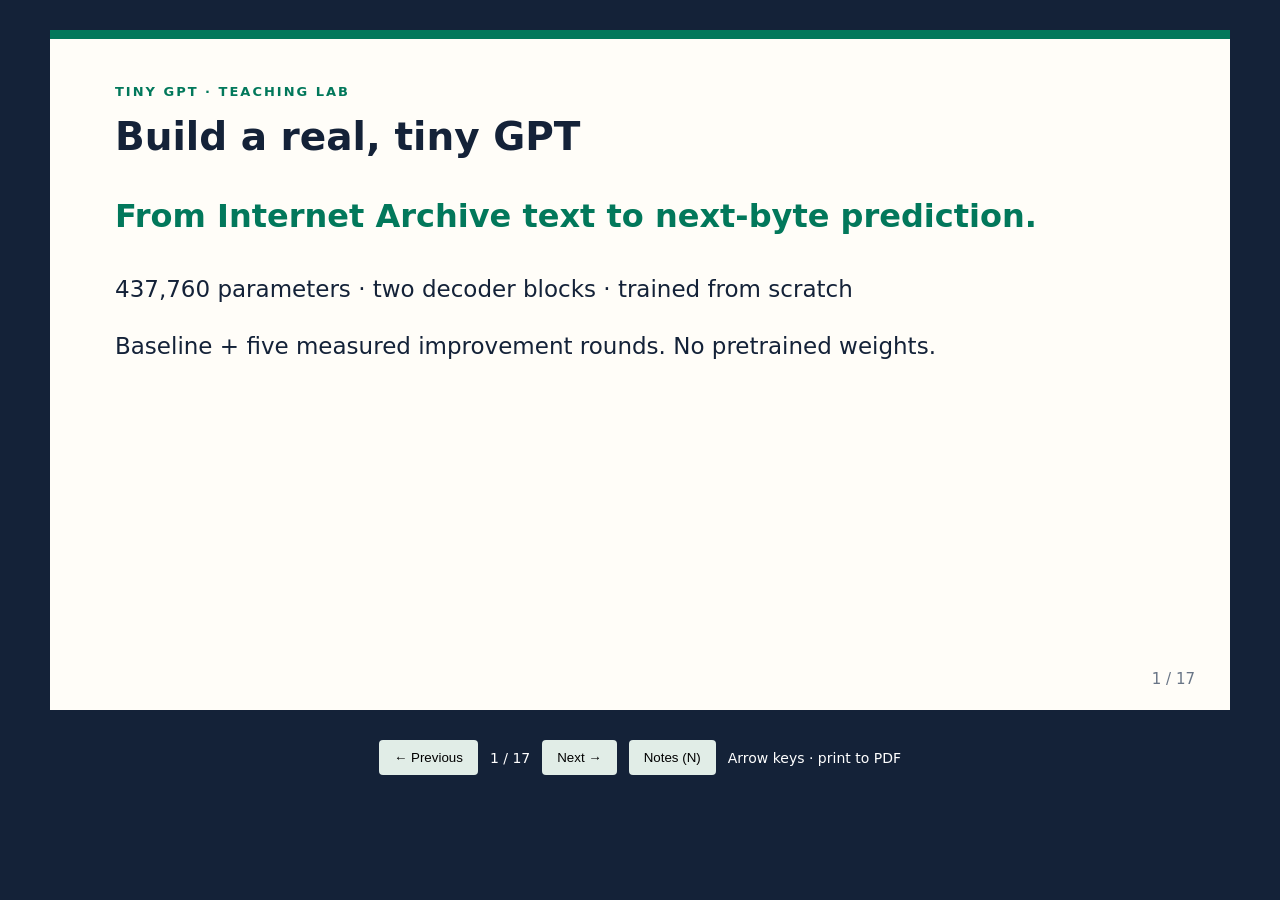
<file: slides.html>
<!doctype html><html lang="en"><head><meta charset="utf-8"><meta name="viewport" content="width=device-width, initial-scale=1"><title>Build a real, tiny GPT — teaching deck</title><style>
*{box-sizing:border-box}body{margin:0;background:#142238;color:#142238;
font-family:system-ui,-apple-system,sans-serif}.slide{display:none;position:relative;
width:min(1180px,100%);min-height:680px;margin:30px auto;background:#fffdf8;
padding:45px 65px 65px;border-top:9px solid #02785b}.slide.active{display:block}
h1{font-size:39px;line-height:1.15;margin:16px 0 30px}h3{font-size:21px}
p,li{font-size:23px;line-height:1.5}li{margin-bottom:13px}.lead{font-size:32px;
font-weight:650;color:#02785b}.eyebrow{text-transform:uppercase;letter-spacing:2px;
font-size:13px;font-weight:700;color:#02785b}.small{font-size:16px}
pre{background:#edf1f4;padding:22px;overflow-x:auto;font-size:20px;line-height:1.55;
border-left:4px solid #02785b;white-space:pre-wrap}code{font-family:ui-monospace,monospace}
table{width:100%;border-collapse:collapse;font-size:19px}th,td{padding:12px 9px;
border-bottom:1px solid #d7dfdd;text-align:left}th{background:#edf1f4}
tr.selected{background:#d9f2e6;font-weight:700}.sample{white-space:pre-wrap;
font-size:21px;line-height:1.55;margin:12px 0;padding:20px;background:#edf1f4;
border-left:4px solid #02785b}.columns{display:grid;grid-template-columns:1fr 1fr;
gap:25px}.columns .sample{font-size:18px}footer{position:absolute;right:35px;
bottom:22px;color:#697586;font-size:15px}.notes{display:none;font-size:16px;
line-height:1.5;margin-top:22px;border-top:1px dashed #697586;padding-top:14px}
body.show-notes .notes{display:block}nav{display:flex;justify-content:center;
align-items:center;gap:12px;padding:0 15px 25px;color:white;font-size:14px}
button{padding:10px 15px;border:0;border-radius:4px;cursor:pointer;background:#e1ede7}
a{color:#02785b}svg{width:100%;height:auto}
@media(max-width:750px){.slide{padding:28px 23px 65px;margin:0;min-height:100vh}
h1{font-size:29px}p,li{font-size:19px}pre,table{font-size:15px}.columns{grid-template-columns:1fr}}
@media print{@page{size:landscape;margin:0}body{background:white}
.slide{display:block!important;margin:0;width:100%;height:100vh;min-height:0;
break-after:page;padding:28px 45px 45px}h1{font-size:29px;margin-bottom:18px}
p,li{font-size:18px}pre{font-size:15px;padding:15px}th,td{padding:8px}
table{font-size:15px}.sample{font-size:17px}.columns .sample{font-size:15px}
.notes,nav{display:none!important}}
</style></head><body><section class="slide active" id="slide-1" aria-label="Slide 1: Build a real, tiny GPT"><div class="eyebrow">Tiny GPT · teaching lab</div><h1>Build a real, tiny GPT</h1><p class="lead">From Internet Archive text to next-byte prediction.</p><p>437,760 parameters · two decoder blocks · trained from scratch</p><p>Baseline + five measured improvement rounds. No pretrained weights.</p><aside class="notes"><strong>Speaker notes:</strong> Two 90-minute labs plus precomputed experiments. Students should know Python, matrices, gradients, and softmax. This is a faithful small GPT-2-style architecture, not the pretrained GPT-2 model.</aside><footer>1 / 17</footer></section><section class="slide" id="slide-2" aria-label="Slide 2: The whole plan"><div class="eyebrow">Tiny GPT · teaching lab</div><h1>The whole plan</h1><ol><li>Freeze public-domain data and held-out passages.</li><li>Implement embeddings, causal attention, residual blocks.</li><li>Train with next-byte cross-entropy.</li><li>Compare five changes using the same held-out targets.</li><li>Generate text, inspect failures, keep the best checkpoint.</li></ol><aside class="notes"><strong>Speaker notes:</strong> Start with PLAN.md. Ask students what evidence would establish that the model learns instead of just memorizing. We will show both held-out metrics and samples.</aside><footer>2 / 17</footer></section><section class="slide" id="slide-3" aria-label="Slide 3: Real Internet Archive data"><div class="eyebrow">Tiny GPT · teaching lab</div><h1>Real Internet Archive data</h1><p><strong>Through the looking-glass, and what Alice found there</strong> — Lewis Carroll</p><p>Scan edition: [1899?]; Archive status: <code>NOT_IN_COPYRIGHT</code> (US).</p><p>165,551 cleaned UTF-8 bytes. Extract story; remove page numbers/headers; preserve paragraphs and remaining OCR mistakes.</p><p class="small"><a href="https://archive.org/download/throughlookinggl00carruoft/throughlookinggl00carruoft_djvu.txt">Direct OCR text</a> · checksums and source details in data/provenance.json</p><aside class="notes"><strong>Speaker notes:</strong> This is the Internet Archive digitized-book collection, not a Wayback crawl. Use only the original public-domain story, not modern annotations. Check local rights outside the US. OCR artifacts are a real data-quality issue.</aside><footer>3 / 17</footer></section><section class="slide" id="slide-4" aria-label="Slide 4: Bytes and honest splits"><div class="eyebrow">Tiny GPT · teaching lab</div><h1>Bytes and honest splits</h1><pre><code>ids = list(&quot;Alice&quot;.encode(&quot;utf-8&quot;))
# [65, 108, 105, 99, 101]
x = ids[:-1]  # A l i c
y = ids[1:]   # l i c e</code></pre><p>Train 132,440 · validation 16,427 · test 16,428 bytes.</p><p>Contiguous 80/10/10 passages; discard 128 bytes at both boundaries. Never let a training window cross a split.</p><aside class="notes"><strong>Speaker notes:</strong> Bytes avoid a tokenizer training subsystem and unknown tokens. They are not GPT-2 BPE: byte context and byte perplexity are not word/BPE context or perplexity. Unicode characters can span multiple bytes.</aside><footer>4 / 17</footer></section><section class="slide" id="slide-5" aria-label="Slide 5: From tokens to logits"><div class="eyebrow">Tiny GPT · teaching lab</div><h1>From tokens to logits</h1><pre><code>[B,T] byte IDs
    ↓ token embedding + learned positions
[B,T,C] hidden states
    ↓ decoder blocks × L
[B,T,C] final LayerNorm
    ↓ tied token-embedding projection
[B,T,256] next-byte logits</code></pre><p>Final model: B = 32, T = 64, C = 128, L = 2, heads = 4.</p><aside class="notes"><strong>Speaker notes:</strong> The output at position t predicts the byte after t. F.linear uses the same token embedding matrix; no independent output matrix is learned. Inspect model.py together and track tensor dimensions.</aside><footer>5 / 17</footer></section><section class="slide" id="slide-6" aria-label="Slide 6: Causal multi-head attention"><div class="eyebrow">Tiny GPT · teaching lab</div><h1>Causal multi-head attention</h1><pre><code>Q, K, V = linear(x).chunk(3, dim=-1)
scores = Q @ K.transpose(-2, -1) / sqrt(head_width)
scores[future_positions] = -infinity
weights = softmax(scores)
output = project(weights @ V)</code></pre><p>Each head sees only its own position and the past. Four heads each use 32 features in the final model.</p><aside class="notes"><strong>Speaker notes:</strong> Show the lower-triangular mask. Explain scaling by square root of head width. Changing future input bytes must leave all earlier logits exactly unchanged; our test checks this. Without this property training can cheat.</aside><footer>6 / 17</footer></section><section class="slide" id="slide-7" aria-label="Slide 7: A GPT-2-style block"><div class="eyebrow">Tiny GPT · teaching lab</div><h1>A GPT-2-style block</h1><pre><code>x = x + attention(layer_norm_1(x))
x = x + mlp(layer_norm_2(x))

mlp = Linear(C, 4*C) → GELU → Linear(4*C, C)</code></pre><p>Pre-normalization, residual paths, bias-bearing projections, tanh-approximate GELU. Final LayerNorm follows the blocks.</p><aside class="notes"><strong>Speaker notes:</strong> These are the structural choices in OpenAI&#x27;s open-source src/model.py. nn.Linear expresses the reference&#x27;s conv1d projection. Residual projection initialization is scaled by depth. We omit KV caching and large-scale training engineering, not the Transformer mechanism.</aside><footer>7 / 17</footer></section><section class="slide" id="slide-8" aria-label="Slide 8: Learning: one visible training step"><div class="eyebrow">Tiny GPT · teaching lab</div><h1>Learning: one visible training step</h1><pre><code>x, y = sample_shifted_windows(train_bytes)
optimizer.zero_grad(set_to_none=True)
logits, loss = model(x, y)
loss.backward()
clip_grad_norm_(model.parameters(), 1.0)
optimizer.step()</code></pre><p>Cross-entropy = −log probability of the correct next byte. AdamW: LR 0.001, decay 0.01.</p><aside class="notes"><strong>Speaker notes:</strong> All positions in each training window contribute to loss. Explain gradient clipping and batch 32. Contrast training with held-out evaluation: we score only each selected target&#x27;s final logit, using its preceding context.</aside><footer>8 / 17</footer></section><section class="slide" id="slide-9" aria-label="Slide 9: Five improvement attempts"><div class="eyebrow">Tiny GPT · teaching lab</div><h1>Five improvement attempts</h1><table><thead><tr><th>Run</th><th>Change from previous run</th><th>Updates</th></tr></thead><tbody><tr><td>r0</td><td>Baseline: one small block, 200 updates</td><td>200</td></tr><tr><td>r1</td><td>Increase updates from 200 to 600</td><td>600</td></tr><tr><td>r2</td><td>Increase context from 32 to 64 bytes</td><td>600</td></tr><tr><td>r3</td><td>Increase width to 128 and depth to two blocks</td><td>600</td></tr><tr><td>r4</td><td>Increase updates from 600 to 1800</td><td>1,800</td></tr><tr><td>r5</td><td>Add 100-step warmup and cosine learning-rate decay</td><td>1,800</td></tr></tbody></table><p class="small">Fresh initialization, same seed 42. Unequal compute; practical experiments, not controlled causal proof.</p><aside class="notes"><strong>Speaker notes:</strong> R0 is the baseline. R1/R4 increase training; R2 increases context; R3 changes width and depth together; R5 changes the learning-rate schedule. We do not claim every attempted improvement will succeed.</aside><footer>9 / 17</footer></section><section class="slide" id="slide-10" aria-label="Slide 10: Measured validation quality"><div class="eyebrow">Tiny GPT · teaching lab</div><h1>Measured validation quality</h1><table><thead><tr><th>Run</th><th>Parameters</th><th>Loss ↓</th><th>Bits/byte ↓</th><th>Accuracy ↑</th></tr></thead><tbody><tr><td>r0</td><td>68,544</td><td>2.558</td><td>3.690</td><td>29.2%</td></tr><tr><td>r1</td><td>68,544</td><td>2.139</td><td>3.086</td><td>40.3%</td></tr><tr><td>r2</td><td>70,592</td><td>2.177</td><td>3.141</td><td>39.5%</td></tr><tr><td>r3</td><td>437,760</td><td>1.889</td><td>2.725</td><td>46.4%</td></tr><tr class=selected><td>r4</td><td>437,760</td><td>1.622</td><td>2.339</td><td>54.8%</td></tr><tr><td>r5</td><td>437,760</td><td>1.641</td><td>2.368</td><td>53.5%</td></tr></tbody></table><p>R2 and R5 regressed. Keep R4: best validation loss, not the newest model.</p><aside class="notes"><strong>Speaker notes:</strong> All runs score the same 1,024 distinct validation targets, with their respective context lengths. Checkpoint selection occurs every 200 updates. Validation reuse introduces selection bias; the final test is reserved until all choices are made. See RESULTS.md for train losses, compute and all samples.</aside><footer>10 / 17</footer></section><section class="slide" id="slide-11" aria-label="Slide 11: Learning curves, not just a final number"><div class="eyebrow">Tiny GPT · teaching lab</div><h1>Learning curves, not just a final number</h1><svg viewBox="0 0 900 280" role="img" aria-label="Validation cross-entropy learning curves"><rect width="100%" height="100%" fill="white"/><path d="M60 218.46153846153845 H880" stroke="#ddd"/><text x="5" y="223.46153846153845" font-size="16">1.5</text><path d="M60 135.76923076923077 H880" stroke="#ddd"/><text x="5" y="140.76923076923077" font-size="16">2.0</text><path d="M60 53.076923076923094 H880" stroke="#ddd"/><text x="5" y="58.076923076923094" font-size="16">2.5</text><text x="48.0" y="260" font-size="16">0</text><text x="321.3333333333333" y="260" font-size="16">600</text><text x="594.6666666666666" y="260" font-size="16">1200</text><text x="868.0" y="260" font-size="16">1800</text><polyline points="151.1,43.5" fill="none" stroke="#697586" stroke-width="3"/><circle cx="151.1" cy="43.5" r="4" fill="#697586"/><polyline points="151.1,43.5 242.2,86.1 333.3,112.7" fill="none" stroke="#1984a2" stroke-width="3"/><circle cx="151.1" cy="43.5" r="4" fill="#1984a2"/><circle cx="242.2" cy="86.1" r="4" fill="#1984a2"/><circle cx="333.3" cy="112.7" r="4" fill="#1984a2"/><polyline points="151.1,47.6 242.2,82.8 333.3,106.4" fill="none" stroke="#e5a000" stroke-width="3"/><circle cx="151.1" cy="47.6" r="4" fill="#e5a000"/><circle cx="242.2" cy="82.8" r="4" fill="#e5a000"/><circle cx="333.3" cy="106.4" r="4" fill="#e5a000"/><polyline points="151.1,83.7 242.2,127.5 333.3,154.2" fill="none" stroke="#9852cc" stroke-width="3"/><circle cx="151.1" cy="83.7" r="4" fill="#9852cc"/><circle cx="242.2" cy="127.5" r="4" fill="#9852cc"/><circle cx="333.3" cy="154.2" r="4" fill="#9852cc"/><polyline points="151.1,83.7 242.2,127.5 333.3,154.2 424.4,169.4 515.6,173.8 606.7,182.3 697.8,182.5 788.9,194.8 880.0,198.4" fill="none" stroke="#02785b" stroke-width="3"/><circle cx="151.1" cy="83.7" r="4" fill="#02785b"/><circle cx="242.2" cy="127.5" r="4" fill="#02785b"/><circle cx="333.3" cy="154.2" r="4" fill="#02785b"/><circle cx="424.4" cy="169.4" r="4" fill="#02785b"/><circle cx="515.6" cy="173.8" r="4" fill="#02785b"/><circle cx="606.7" cy="182.3" r="4" fill="#02785b"/><circle cx="697.8" cy="182.5" r="4" fill="#02785b"/><circle cx="788.9" cy="194.8" r="4" fill="#02785b"/><circle cx="880.0" cy="198.4" r="4" fill="#02785b"/><polyline points="151.1,63.9 242.2,128.0 333.3,151.6 424.4,170.1 515.6,173.9 606.7,183.9 697.8,185.5 788.9,189.8 880.0,195.1" fill="none" stroke="#d34f47" stroke-width="3"/><circle cx="151.1" cy="63.9" r="4" fill="#d34f47"/><circle cx="242.2" cy="128.0" r="4" fill="#d34f47"/><circle cx="333.3" cy="151.6" r="4" fill="#d34f47"/><circle cx="424.4" cy="170.1" r="4" fill="#d34f47"/><circle cx="515.6" cy="173.9" r="4" fill="#d34f47"/><circle cx="606.7" cy="183.9" r="4" fill="#d34f47"/><circle cx="697.8" cy="185.5" r="4" fill="#d34f47"/><circle cx="788.9" cy="189.8" r="4" fill="#d34f47"/><circle cx="880.0" cy="195.1" r="4" fill="#d34f47"/></svg><p class="small">Updates → &nbsp; | &nbsp; loss in nats ↓ &nbsp; <span style="color:#697586">r0</span> <span style="color:#1984a2">r1</span> <span style="color:#e5a000">r2</span> <span style="color:#9852cc">r3</span> <span style="color:#02785b">r4</span> <span style="color:#d34f47">r5</span></p><aside class="notes"><strong>Speaker notes:</strong> Curves show validation loss at checkpoints. R0/R1 overlap early because their initialization and batches are identical; R3/R4 do too. More training has diminishing returns. Lower training loss alone does not prove generalization.</aside><footer>11 / 17</footer></section><section class="slide" id="slide-12" aria-label="Slide 12: Actual samples: baseline → more capacity"><div class="eyebrow">Tiny GPT · teaching lab</div><h1>Actual samples: baseline → more capacity</h1><div class="columns"><div><h3>R0 · baseline</h3><blockquote class="sample">Alice said, &quot; ! &#x27;The s say the bre an tin we aly s d he &quot; thanitond f anal t thang w le arid oug s lound ghm I ty werer d  lyouint t selphd thit hind y ou, he wn s &quot;hinisThan ce thed the ig th thinous ce s The lduid s the thed tous tbed tove the m poug </blockquote></div><div><h3>R3 · two larger blocks</h3><blockquote class="sample">Alice said, &quot; said Alice. Hall drumpt turthen, you do bectiles oment. &quot; I &quot; wehat no loose doong stoo nothim I that&#x27;s puck it : Ho they phing it his, you mant wass ! &quot; Alice to It got theim to this ore wen The imumpted Alice said. &quot; becaling the not to </blockquote></div></div><p class="small">Same prompt, seed 123, temperature 0.8, top-k 40; 240 generated bytes. No editing.</p><aside class="notes"><strong>Speaker notes:</strong> Have students identify what improved: word boundaries, common words, quoted speech and Alice&#x27;s name. R3 is still substantially ungrammatical. The samples are uncurated and always taken from the same prompt/seed.</aside><footer>12 / 17</footer></section><section class="slide" id="slide-13" aria-label="Slide 13: Actual sample: the selected model"><div class="eyebrow">Tiny GPT · teaching lab</div><h1>Actual sample: the selected model</h1><blockquote class="sample">The little for a little path rough the wood, of course, twiculle her her in it, and here heaped to herself, with us, and it was toon sigh&#x27; wa all dried to it, and there he haventer saying a littled banking his hands, but behind the King creally, was a</blockquote><p>Learned words and short clauses; still misspelled, repetitive, and not a coherent story.</p><p class="small">Every sample from every run is included in RESULTS.md, not just these examples.</p><aside class="notes"><strong>Speaker notes:</strong> Discuss the odd opening &#x27;The little for a little path&#x27; and the later errors. This is sufficient to demonstrate learning, not sufficient for a writing assistant. Word-lexicon hit rates are rough spelling proxies, not a coherence score.</aside><footer>13 / 17</footer></section><section class="slide" id="slide-14" aria-label="Slide 14: A final test, opened only after selection"><div class="eyebrow">Tiny GPT · teaching lab</div><h1>A final test, opened only after selection</h1><p class="lead">2.349 bits/byte · 54.8% next-byte accuracy</p><p>16,300 distinct target bytes; byte perplexity 5.094.</p><p>Training-only unigram baseline: 4.566 bits/byte · 18.8% accuracy.</p><p class="small">Not comparable to GPT-2 BPE perplexity. This is next-byte prediction, not answer correctness.</p><aside class="notes"><strong>Speaker notes:</strong> The test contains only held-out passages. Score every byte after a 128-byte prefix, once, with the selected model&#x27;s 64-byte context. Unigram baseline is fit using training counts only. Do not use test to choose later models.</aside><footer>14 / 17</footer></section><section class="slide" id="slide-15" aria-label="Slide 15: Limits students should understand"><div class="eyebrow">Tiny GPT · teaching lab</div><h1>Limits students should understand</h1><ul><li>One OCR book; one seed; short, 64-byte context.</li><li>Training/validation gap and memorization risk.</li><li>Repeated validation selection; unequal training budgets.</li><li>No instruction following, reliable facts, or long-story reasoning.</li><li>Byte tokens replace BPE; no pretrained weights or KV cache.</li></ul><aside class="notes"><strong>Speaker notes:</strong> This is honest experimental evidence, not a claim of production readiness. Contiguous splits avoid window leakage but cannot remove recurring names and phrases within one book. More parameters and more training are not automatically better; use validation and preserve an untouched test.</aside><footer>15 / 17</footer></section><section class="slide" id="slide-16" aria-label="Slide 16: Live classroom demonstration"><div class="eyebrow">Tiny GPT · teaching lab</div><h1>Live classroom demonstration</h1><pre><code>python3 -m unittest -v
python3 generate.py --device cpu --prompt &#x27;Alice said, &quot;&#x27;
python3 train.py --device cpu --steps 600
python3 generate.py --device cpu --checkpoint artifacts/classroom.pt</code></pre><p>Exercises: print attention shapes; verify the causal mask; change temperature; compare train and validation loss.</p><p class="small">README.md: setup · PLAN.md: lesson sequence · RESULTS.md: evidence · artifacts/final.pt: selected checkpoint</p><aside class="notes"><strong>Speaker notes:</strong> Use the included final checkpoint for an immediate demo. The standalone run writes classroom.pt, not final.pt. Explain temperature/top-k without claiming they change learned probabilities. For larger machines choose another device. CPU was faster than MPS for this particular tiny benchmark.</aside><footer>16 / 17</footer></section><section class="slide" id="slide-17" aria-label="Slide 17: Sources and reproducibility"><div class="eyebrow">Tiny GPT · teaching lab</div><h1>Sources and reproducibility</h1><p><a href="https://github.com/openai/gpt-2/blob/master/src/model.py">OpenAI GPT-2: original model implementation</a></p><p><a href="https://cdn.openai.com/better-language-models/language_models_are_unsupervised_multitask_learners.pdf">GPT-2 paper: Language Models are Unsupervised Multitask Learners</a></p><p><a href="https://archive.org/details/throughlookinggl00carruoft">Internet Archive: corpus scan and rights metadata</a></p><p class="small">Frozen data hashes, every checkpoint, learning curves, configurations, seeds, and metrics are included locally.</p><aside class="notes"><strong>Speaker notes:</strong> Reproduce with python3 train.py --experiments --device cpu, then python3 build_deck.py. Exact numbers can vary with PyTorch/device. The slides and report are generated from the recorded results, not invented.</aside><footer>17 / 17</footer></section><nav aria-label="Slide navigation"><button id="prev">← Previous</button><span id="counter"></span><button id="next">Next →</button><button id="notes">Notes (N)</button><span>Arrow keys · print to PDF</span></nav><script>
const slides=[...document.querySelectorAll('.slide')];let index=0;
function show(i){index=Math.max(0,Math.min(slides.length-1,i));
slides.forEach((s,n)=>s.classList.toggle('active',n===index));
document.getElementById('counter').textContent=`${index+1} / ${slides.length}`;
history.replaceState(null,'',`#slide-${index+1}`);}
document.getElementById('prev').onclick=()=>show(index-1);
document.getElementById('next').onclick=()=>show(index+1);
document.getElementById('notes').onclick=()=>document.body.classList.toggle('show-notes');
document.addEventListener('keydown',e=>{
if(['ArrowRight','PageDown',' '].includes(e.key)){e.preventDefault();show(index+1);}
if(['ArrowLeft','PageUp'].includes(e.key)){e.preventDefault();show(index-1);}
if(e.key==='Home')show(0);if(e.key==='End')show(slides.length-1);
if(e.key.toLowerCase()==='n')document.body.classList.toggle('show-notes');});
const match=location.hash.match(/^#slide-(\d+)$/);show(match?Number(match[1])-1:0);
</script></body></html>
</file>
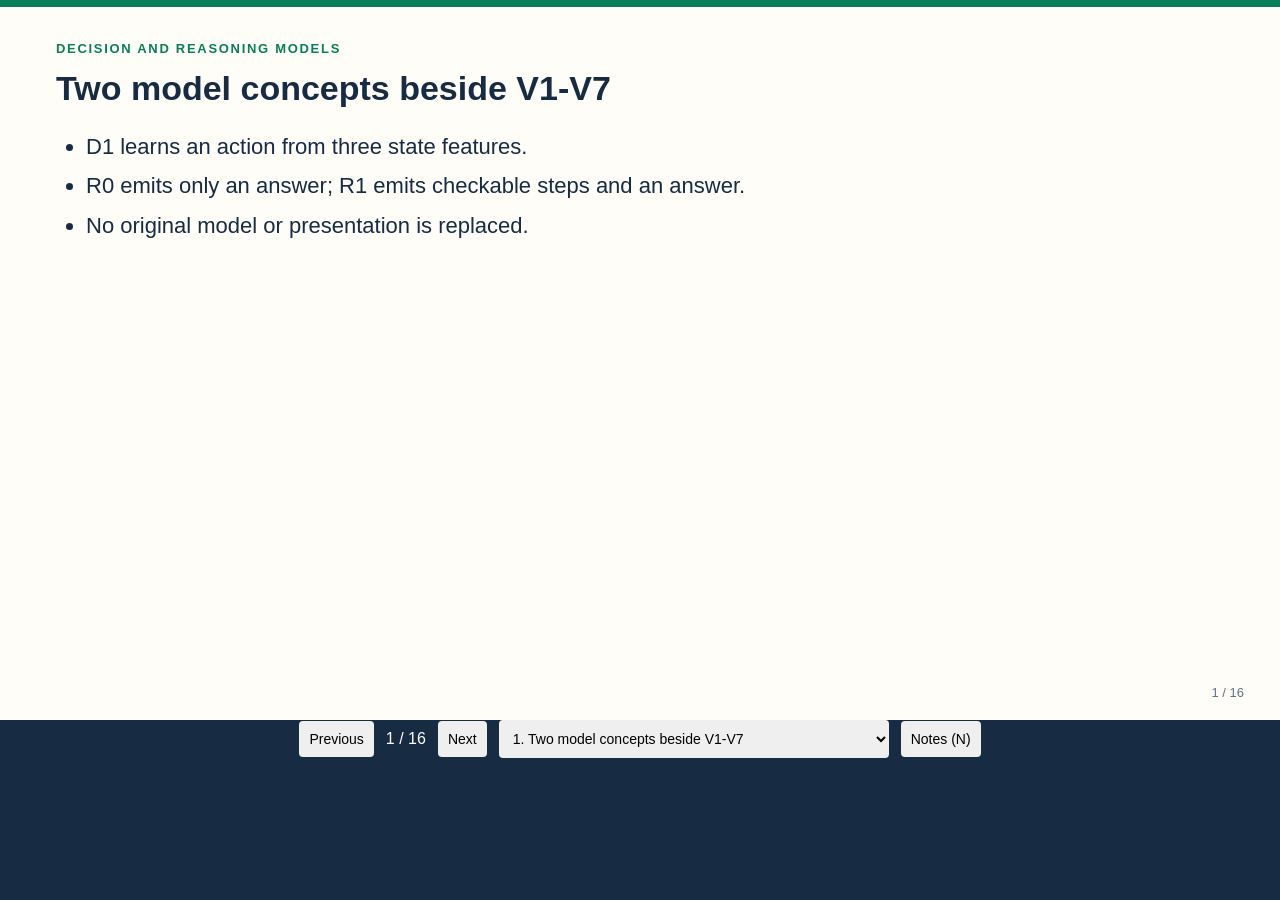
<file: concepts/lesson.html>
<!doctype html><html lang="en"><head><meta charset="utf-8"><meta name="viewport" content="width=device-width,initial-scale=1"><title>Decision and reasoning teaching models</title><style>
*{box-sizing:border-box}body{margin:0;background:#172b42;color:#172b42;
font-family:Arial,Helvetica,sans-serif}.slide{display:none;position:relative;width:1280px;
height:720px;margin:24px auto;background:#fffdf8;padding:34px 56px 48px;
border-top:7px solid #087f5b}.slide.active{display:block}.eyebrow{font-size:13px;
color:#087f5b;text-transform:uppercase;letter-spacing:1.7px;font-weight:700}
h1{font-size:34px;line-height:1.14;margin:13px 0 24px;max-height:78px}
.content{font-size:22px;line-height:1.35}p{margin:12px 0}ul{padding-left:30px;
margin:14px 0}li{margin:10px 0}.source{font-size:13px;color:#617084;
font-family:monospace;margin-top:12px}pre{font-size:18px;line-height:1.36;
background:#eef2f5;border-left:4px solid #087f5b;padding:15px;margin:6px 0 14px;
white-space:pre-wrap;overflow-wrap:anywhere;font-family:ui-monospace,Menlo,monospace}
table{width:100%;border-collapse:collapse;margin:16px 0;font-size:17px;
line-height:1.3;table-layout:auto}td,th{padding:10px 8px;border-bottom:1px solid #d5dedc;
text-align:left;vertical-align:middle}th{background:#e8f4ee;font-weight:700}
tbody tr:nth-child(even){background:#f1f4f5}svg{display:block;width:100%;height:auto;
margin:12px 0}.legend{font-size:15px;line-height:1.4;margin:4px 0 14px}
.sample-label{font-size:15px;font-weight:700;color:#087f5b;margin:15px 0 4px}
blockquote{background:#eef2f5;white-space:pre-wrap;font-size:19px;line-height:1.35;
padding:12px 16px;border-left:4px solid #087f5b;margin:0 0 16px}
.sample-grid{display:grid;gap:18px}.sample-grid blockquote{font-size:18px}
.causal{max-width:670px;margin:auto}.causal td:not(:first-child){text-align:center;
font-family:monospace}.causal td.allowed{background:#c6ebd8}
.causal td.blocked{background:#e0e6eb;color:#617084}.causal th{font-family:monospace}
.notes{display:none;background:#f6efda;padding:18px;margin-top:25px;font-size:17px;
line-height:1.5}body.show-notes .slide{height:auto;min-height:720px}
body.show-notes .notes{display:block}footer{position:absolute;bottom:20px;right:36px;
font-size:13px;color:#617084}nav{display:flex;justify-content:center;align-items:center;
gap:12px;padding:0 15px 22px;color:white}button,select{padding:10px;border:0;
border-radius:4px;font-size:14px}select{max-width:500px}button{cursor:pointer}
@media(max-width:1280px){.slide{width:100%;height:auto;min-height:720px;margin:0}}
@media print{@page{size:13.333333in 7.5in;margin:0}body{background:white}
.slide{display:block!important;width:1280px;height:720px;min-height:0;margin:0;
break-after:page;break-inside:avoid}.notes,nav{display:none!important}}
</style></head><body><section class="slide active" id="slide-1"><div class="eyebrow">Decision and reasoning models</div><h1>Two model concepts beside V1-V7</h1><div class="content"><ul><li>D1 learns an action from three state features.</li><li>R0 emits only an answer; R1 emits checkable steps and an answer.</li><li>No original model or presentation is replaced.</li></ul></div><aside class="notes"><strong>Speaker notes</strong><p>Use this supplementary lesson after the GPT architecture lecture. These tasks have synthetic ground truth; their accuracy is not comparable to next-byte Archive accuracy.</p></aside><footer>1 / 16</footer></section><section class="slide" id="slide-2"><div class="eyebrow">Decision and reasoning models</div><h1>Decision policy: input, scores, action</h1><div class="content"><svg viewBox="0 0 1080 210" role="img" aria-label="D1 decision pathway"><defs><marker id="arrow-D1decisionpathway" markerWidth="8" markerHeight="8" refX="6" refY="3" orient="auto"><path d="M0 0 L6 3 L0 6" fill="#087f5b"/></marker></defs><rect x="10.0" y="20" width="242.5" height="148" rx="9" fill="#e8f4ee" stroke="#087f5b" stroke-width="2"/><text x="131.2" y="63.5" text-anchor="middle" font-size="20" fill="#172b42">Cost, benefit,</text><text x="131.2" y="88.5" text-anchor="middle" font-size="20" fill="#172b42">budget / 9</text><path d="M255.5 92 h20" stroke="#087f5b" stroke-width="2" marker-end="url(#arrow-D1decisionpathway)"/><rect x="282.5" y="20" width="242.5" height="148" rx="9" fill="#e8f4ee" stroke="#087f5b" stroke-width="2"/><text x="403.8" y="63.5" text-anchor="middle" font-size="20" fill="#172b42">ReLU MLP</text><text x="403.8" y="88.5" text-anchor="middle" font-size="20" fill="#172b42">3 -&gt; 32 -&gt; 32 -&gt; 2</text><path d="M528.0 92 h20" stroke="#087f5b" stroke-width="2" marker-end="url(#arrow-D1decisionpathway)"/><rect x="555.0" y="20" width="242.5" height="148" rx="9" fill="#e8f4ee" stroke="#087f5b" stroke-width="2"/><text x="676.2" y="63.5" text-anchor="middle" font-size="20" fill="#172b42">Two learned</text><text x="676.2" y="88.5" text-anchor="middle" font-size="20" fill="#172b42">scores</text><path d="M800.5 92 h20" stroke="#087f5b" stroke-width="2" marker-end="url(#arrow-D1decisionpathway)"/><rect x="827.5" y="20" width="242.5" height="148" rx="9" fill="#e8f4ee" stroke="#087f5b" stroke-width="2"/><text x="948.8" y="63.5" text-anchor="middle" font-size="20" fill="#172b42">argmax</text><text x="948.8" y="88.5" text-anchor="middle" font-size="20" fill="#172b42">wait / accept</text></svg><ul><li>1,250 trainable parameters; no Transformer required.</li></ul></div><aside class="notes"><strong>Speaker notes</strong><p>A learned policy is a mapping from state to action. We train it by supervised imitation, not RL. The provided utility rule expresses our toy objective.</p></aside><footer>2 / 16</footer></section><section class="slide" id="slide-3"><div class="eyebrow">Decision and reasoning models</div><h1>Define the decision objective before training</h1><div class="content"><div class="source">concept_models.py:36-41</div><pre><code>def decision_reward(case, action):
    validate_values(case)
    if len(case) != 3 or action not in [0, 1]:
        raise ValueError(&quot;Decisions require cost, benefit, budget and action 0 or 1.&quot;)
    cost, benefit, budget = case
    return 0 if action == 0 else benefit - cost if cost &lt;= budget else -10</code></pre><div class="source">concept_models.py:44-45</div><pre><code>def decision_label(case):
    return int(decision_reward(case, 1) &gt; decision_reward(case, 0))</code></pre></div><aside class="notes"><strong>Speaker notes</strong><p>Accept only if it is affordable and profitable. Ties prefer wait. Model inference does not call this oracle; the rule supplies labels and evaluates regret.</p></aside><footer>3 / 16</footer></section><section class="slide" id="slide-4"><div class="eyebrow">Decision and reasoning models</div><h1>The complete learned decision architecture</h1><div class="content"><div class="source">concept_models.py:24-33</div><pre><code>class DecisionPolicy(nn.Module):
    def __init__(self):
        super().__init__()
        self.network = nn.Sequential(
            nn.Linear(3, 32), nn.ReLU(),
            nn.Linear(32, 32), nn.ReLU(), nn.Linear(32, 2),
        )

    def forward(self, features):
        return self.network(features)</code></pre></div><aside class="notes"><strong>Speaker notes</strong><p>Linear layers learn weights; ReLU supplies nonlinearity. The output is logits, not calibrated probability. Inputs are scaled by 9 outside the module.</p></aside><footer>4 / 16</footer></section><section class="slide" id="slide-5"><div class="eyebrow">Decision and reasoning models</div><h1>One supervised update</h1><div class="content"><div class="source">concept_models.py:191-199</div><pre><code>def update(model, optimizer, loss):
    if not torch.isfinite(loss):
        raise RuntimeError(&quot;Nonfinite supervised training loss.&quot;)
    optimizer.zero_grad(set_to_none=True)
    loss.backward()
    norm = nn.utils.clip_grad_norm_(model.parameters(), 1.0)
    if not torch.isfinite(norm):
        raise RuntimeError(&quot;Nonfinite supervised gradients.&quot;)
    optimizer.step()</code></pre><ul><li>D1: cross_entropy(policy(features), oracle_actions).</li></ul></div><aside class="notes"><strong>Speaker notes</strong><p>Both families use this update. D1 supplies action cross-entropy; the GPT supplies response-token cross-entropy. Finite checks and gradient clipping surface failures.</p></aside><footer>5 / 16</footer></section><section class="slide" id="slide-6"><div class="eyebrow">Decision and reasoning models</div><h1>Decision evaluation includes utility</h1><div class="content"><table><thead><tr><th>Metric</th><th>Recorded test result</th></tr></thead><tbody><tr><td>Decision accuracy, 100 cases</td><td>100.0%</td></tr><tr><td>Always-wait accuracy</td><td>76.0%</td></tr><tr><td>Mean regret</td><td>0.000</td></tr><tr><td>Selected / completed updates</td><td>2000 / 2000</td></tr></tbody></table><ul><li>Not a Decision Transformer, reinforcement learner, or real-world decision adviser.</li></ul></div><aside class="notes"><strong>Speaker notes</strong><p>Accuracy can hide costly errors. Regret compares the chosen reward to the oracle&#x27;s reward; it is not inferred from classification confidence.</p></aside><footer>6 / 16</footer></section><section class="slide" id="slide-7"><div class="eyebrow">Decision and reasoning models</div><h1>Reasoning is a training target, not a magic layer</h1><div class="content"><svg viewBox="0 0 1080 210" role="img" aria-label="R1 GPT computation pathway"><defs><marker id="arrow-R1GPTcomputationpathway" markerWidth="8" markerHeight="8" refX="6" refY="3" orient="auto"><path d="M0 0 L6 3 L0 6" fill="#087f5b"/></marker></defs><rect x="10.0" y="20" width="242.5" height="148" rx="9" fill="#e8f4ee" stroke="#087f5b" stroke-width="2"/><text x="131.2" y="63.5" text-anchor="middle" font-size="20" fill="#172b42">Problem bytes</text><text x="131.2" y="88.5" text-anchor="middle" font-size="20" fill="#172b42">+ prior outputs</text><path d="M255.5 92 h20" stroke="#087f5b" stroke-width="2" marker-end="url(#arrow-R1GPTcomputationpathway)"/><rect x="282.5" y="20" width="242.5" height="148" rx="9" fill="#e8f4ee" stroke="#087f5b" stroke-width="2"/><text x="403.8" y="63.5" text-anchor="middle" font-size="20" fill="#172b42">Byte + position</text><text x="403.8" y="88.5" text-anchor="middle" font-size="20" fill="#172b42">embeddings</text><path d="M528.0 92 h20" stroke="#087f5b" stroke-width="2" marker-end="url(#arrow-R1GPTcomputationpathway)"/><rect x="555.0" y="20" width="242.5" height="148" rx="9" fill="#e8f4ee" stroke="#087f5b" stroke-width="2"/><text x="676.2" y="63.5" text-anchor="middle" font-size="20" fill="#172b42">Causal GPT</text><text x="676.2" y="88.5" text-anchor="middle" font-size="20" fill="#172b42">2 pre-LN blocks</text><path d="M800.5 92 h20" stroke="#087f5b" stroke-width="2" marker-end="url(#arrow-R1GPTcomputationpathway)"/><rect x="827.5" y="20" width="242.5" height="148" rx="9" fill="#e8f4ee" stroke="#087f5b" stroke-width="2"/><text x="948.8" y="63.5" text-anchor="middle" font-size="20" fill="#172b42">Next-byte</text><text x="948.8" y="88.5" text-anchor="middle" font-size="20" fill="#172b42">logits</text></svg><ul><li>R0 and R1 each have 118,528 parameters.</li></ul></div><aside class="notes"><strong>Speaker notes</strong><p>Reuse the exact causal GPT implementation. Two blocks, width 64, four heads, context 32. Both models start from identical random weights; neither inherits Archive weights.</p></aside><footer>7 / 16</footer></section><section class="slide" id="slide-8"><div class="eyebrow">Decision and reasoning models</div><h1>An explicit two-step program</h1><div class="content"><div class="source">concept_models.py:54-62</div><pre><code>def reasoning_example(values, scratchpad):
    validate_values(values)
    prompt = &quot;cap(&quot; + &quot;,&quot;.join(map(str, values)) + &quot;)=&quot;
    running, steps = values[0], []
    for index, value in enumerate(values[1:]):
        running = max(running, value) if index % 2 == 0 else min(running, value)
        steps.append(running)
    response = &quot;,&quot;.join(map(str, steps if scratchpad else steps[-1:])) + &quot;\n&quot;
    return prompt, response</code></pre></div><aside class="notes"><strong>Speaker notes</strong><p>The first running state is max(a,b); the second is min(that,c). Digits are visible program states, not hidden thoughts or natural-language rationalizations.</p></aside><footer>8 / 16</footer></section><section class="slide" id="slide-9"><div class="eyebrow">Decision and reasoning models</div><h1>Same problem, different supervised response</h1><div class="content"><table><thead><tr><th>Mode</th><th>Problem prefix</th><th>Response</th></tr></thead><tbody><tr><td>R0: answer only</td><td>cap(8,2,5)=</td><td>5\n</td></tr><tr><td>R1: scratchpad</td><td>cap(8,2,5)=</td><td>8,5\n</td></tr></tbody></table><ul><li>Step 1: max(8,2)=8. Step 2: min(8,5)=5.</li><li>Model-generated 9,5 has a correct answer but a wrong trace.</li></ul></div><aside class="notes"><strong>Speaker notes</strong><p>Answer-only and scratchpad learning are both supervised sequence prediction. R1 provides extra intermediate labels; R0 does not.</p></aside><footer>9 / 16</footer></section><section class="slide" id="slide-10"><div class="eyebrow">Decision and reasoning models</div><h1>Shifted response-only supervision</h1><div class="content"><div class="source">concept_models.py:71-84</div><pre><code>def response_batch(cases, scratchpad):
    if not cases:
        raise ValueError(&quot;A supervised batch cannot be empty.&quot;)
    examples = [reasoning_example(case, scratchpad) for case in cases]
    length = max(len(encode(prompt + response)) - 1 for prompt, response in examples)
    x = torch.zeros((len(cases), length), dtype=torch.long)
    y = torch.full_like(x, -100)
    for row, (prompt, response) in enumerate(examples):
        tokens = encode(prompt + response)
        x[row, :len(tokens) - 1] = torch.tensor(tokens[:-1])
        # The final prompt token predicts the first response token.
        start = len(encode(prompt)) - 1
        y[row, start:start + len(encode(response))] = torch.tensor(encode(response))
    return x, y</code></pre></div><aside class="notes"><strong>Speaker notes</strong><p>Ignored targets remove prompt and padding loss. The final prompt byte predicts the first response byte. Causal attention prevents later padding from affecting earlier outputs.</p></aside><footer>10 / 16</footer></section><section class="slide" id="slide-11"><div class="eyebrow">Decision and reasoning models</div><h1>Teacher forcing is not free generation</h1><div class="content"><ul><li>Training: correct previous response tokens; response-only loss.</li><li>Testing: greedy GPT.generate(top_k=1); stop scoring at first newline.</li><li>Verifier checks generated transitions, not teacher-forced predictions.</li><li>Malformed responses and missing steps count as failures.</li></ul></div><aside class="notes"><strong>Speaker notes</strong><p>During training the correct first step is in the input when predicting the final answer. At test time only the prefix is supplied; all response tokens are generated.</p></aside><footer>11 / 16</footer></section><section class="slide" id="slide-12"><div class="eyebrow">Decision and reasoning models</div><h1>Disjoint cases and checkpoint selection</h1><div class="content"><ul><li>800 training / 100 validation / 100 test triples; split seed 2026.</li><li>R0/R1: same initial weights, seed, sampled cases and 4,000 updates.</li><li>Select lowest validation loss every 200 updates; then open tests.</li><li>R0: 128 supervised bytes/batch. R1: 256 bytes/batch.</li></ul></div><aside class="notes"><strong>Speaker notes</strong><p>Entire triples are disjoint. One seed and a small finite relation are not evidence of general reasoning. R1 has longer responses, so update-matching is not compute-matching.</p></aside><footer>12 / 16</footer></section><section class="slide" id="slide-13"><div class="eyebrow">Decision and reasoning models</div><h1>Measured heldout outcomes: no invented advantage</h1><div class="content"><table><thead><tr><th>Model</th><th>Exact final answer</th><th>Verified full trace</th><th>Selected update</th></tr></thead><tbody><tr><td>R0</td><td>100.0%</td><td>Not emitted</td><td>600</td></tr><tr><td>R1</td><td>100.0%</td><td>100.0%</td><td>3600</td></tr></tbody></table><ul><li>100 unseen input triples; free generation, not teacher-forced accuracy.</li></ul></div><aside class="notes"><strong>Speaker notes</strong><p>R0 already solves this small task perfectly. R1 demonstrates inspectable intermediate computation, not higher final-answer accuracy on this test.</p></aside><footer>13 / 16</footer></section><section class="slide" id="slide-14"><div class="eyebrow">Decision and reasoning models</div><h1>Longer computation exposes the boundary</h1><div class="content"><table><thead><tr><th>200 unseen-length cases</th><th>R0</th><th>R1</th></tr></thead><tbody><tr><td>Final-answer accuracy</td><td>33.0%</td><td>0.0%</td></tr><tr><td>Verified three-step traces</td><td>Not emitted</td><td>0.0%</td></tr></tbody></table><ul><li>A learned two-step format does not automatically become a general executor.</li></ul></div><aside class="notes"><strong>Speaker notes</strong><p>Four operands require three alternating max/min states. R1 does not complete the required longer trace. Strict-format answer scoring counts incomplete traces as failures.</p></aside><footer>14 / 16</footer></section><section class="slide" id="slide-15"><div class="eyebrow">Decision and reasoning models</div><h1>Keep failures, and distinguish the concepts</h1><div class="content"><ul><li>Initial modular arithmetic: R0 6%, R1 5%, verified traces 0%.</li><li>D1: supervised policy imitation, not reward-driven exploration.</li><li>R1: supervised scratchpads, not general reasoning or RL.</li><li>Sources: Nye et al. 2021 (2112.00114); Wei et al. 2022 (2201.11903).</li></ul></div><aside class="notes"><strong>Speaker notes</strong><p>The failed arithmetic attempt is preserved in concepts/attempts/mod10. The task change followed chance-level validation. These experiments are exploratory, one-seed demos.</p></aside><footer>15 / 16</footer></section><section class="slide" id="slide-16"><div class="eyebrow">Decision and reasoning models</div><h1>Run, inspect, and explain</h1><div class="content"><div class="source">From the project directory</div><pre><code>python3 concept_models.py --model decision --values 3 8 5
python3 concept_models.py --model answer_only --values 8 2 5
python3 concept_models.py --model reasoning --values 8 2 5
python3 concept_models.py --train --steps 4000 --threads 4
python3 -m unittest -v</code></pre><ul><li>Compare action selection, answer prediction, and verified intermediate computation.</li></ul></div><aside class="notes"><strong>Speaker notes</strong><p>Use CONCEPT_MODELS.md as the lecture handout. All predictions and curves are in concepts/results.json; saved checkpoints are independent of old Archive outputs.</p></aside><footer>16 / 16</footer></section><nav aria-label="Lecture navigation"><button id="prev">Previous</button><span id="counter"></span><button id="next">Next</button><select id="jump" aria-label="Jump to slide"><option value="0">1. Two model concepts beside V1-V7</option><option value="1">2. Decision policy: input, scores, action</option><option value="2">3. Define the decision objective before training</option><option value="3">4. The complete learned decision architecture</option><option value="4">5. One supervised update</option><option value="5">6. Decision evaluation includes utility</option><option value="6">7. Reasoning is a training target, not a magic layer</option><option value="7">8. An explicit two-step program</option><option value="8">9. Same problem, different supervised response</option><option value="9">10. Shifted response-only supervision</option><option value="10">11. Teacher forcing is not free generation</option><option value="11">12. Disjoint cases and checkpoint selection</option><option value="12">13. Measured heldout outcomes: no invented advantage</option><option value="13">14. Longer computation exposes the boundary</option><option value="14">15. Keep failures, and distinguish the concepts</option><option value="15">16. Run, inspect, and explain</option></select><button id="notes">Notes (N)</button></nav><script>
const slides=[...document.querySelectorAll('.slide')];let index=0;
function show(i){index=Math.max(0,Math.min(slides.length-1,i));
slides.forEach((s,n)=>s.classList.toggle('active',n===index));
document.querySelector('#counter').textContent=`${index+1} / ${slides.length}`;
document.querySelector('#jump').value=index;history.replaceState(null,'',`#slide-${index+1}`);}
document.querySelector('#prev').onclick=()=>show(index-1);
document.querySelector('#next').onclick=()=>show(index+1);
document.querySelector('#jump').onchange=e=>show(Number(e.target.value));
document.querySelector('#notes').onclick=()=>document.body.classList.toggle('show-notes');
document.addEventListener('keydown',e=>{
if(e.target.tagName==='SELECT')return;
if(['ArrowRight','PageDown',' '].includes(e.key)){e.preventDefault();show(index+1);}
if(['ArrowLeft','PageUp'].includes(e.key)){e.preventDefault();show(index-1);}
if(e.key==='Home')show(0);if(e.key==='End')show(slides.length-1);
if(e.key.toLowerCase()==='n')document.body.classList.toggle('show-notes');});
const match=location.hash.match(/^#slide-(\d+)$/);show(match?Number(match[1])-1:0);
</script></body></html>
</file>
